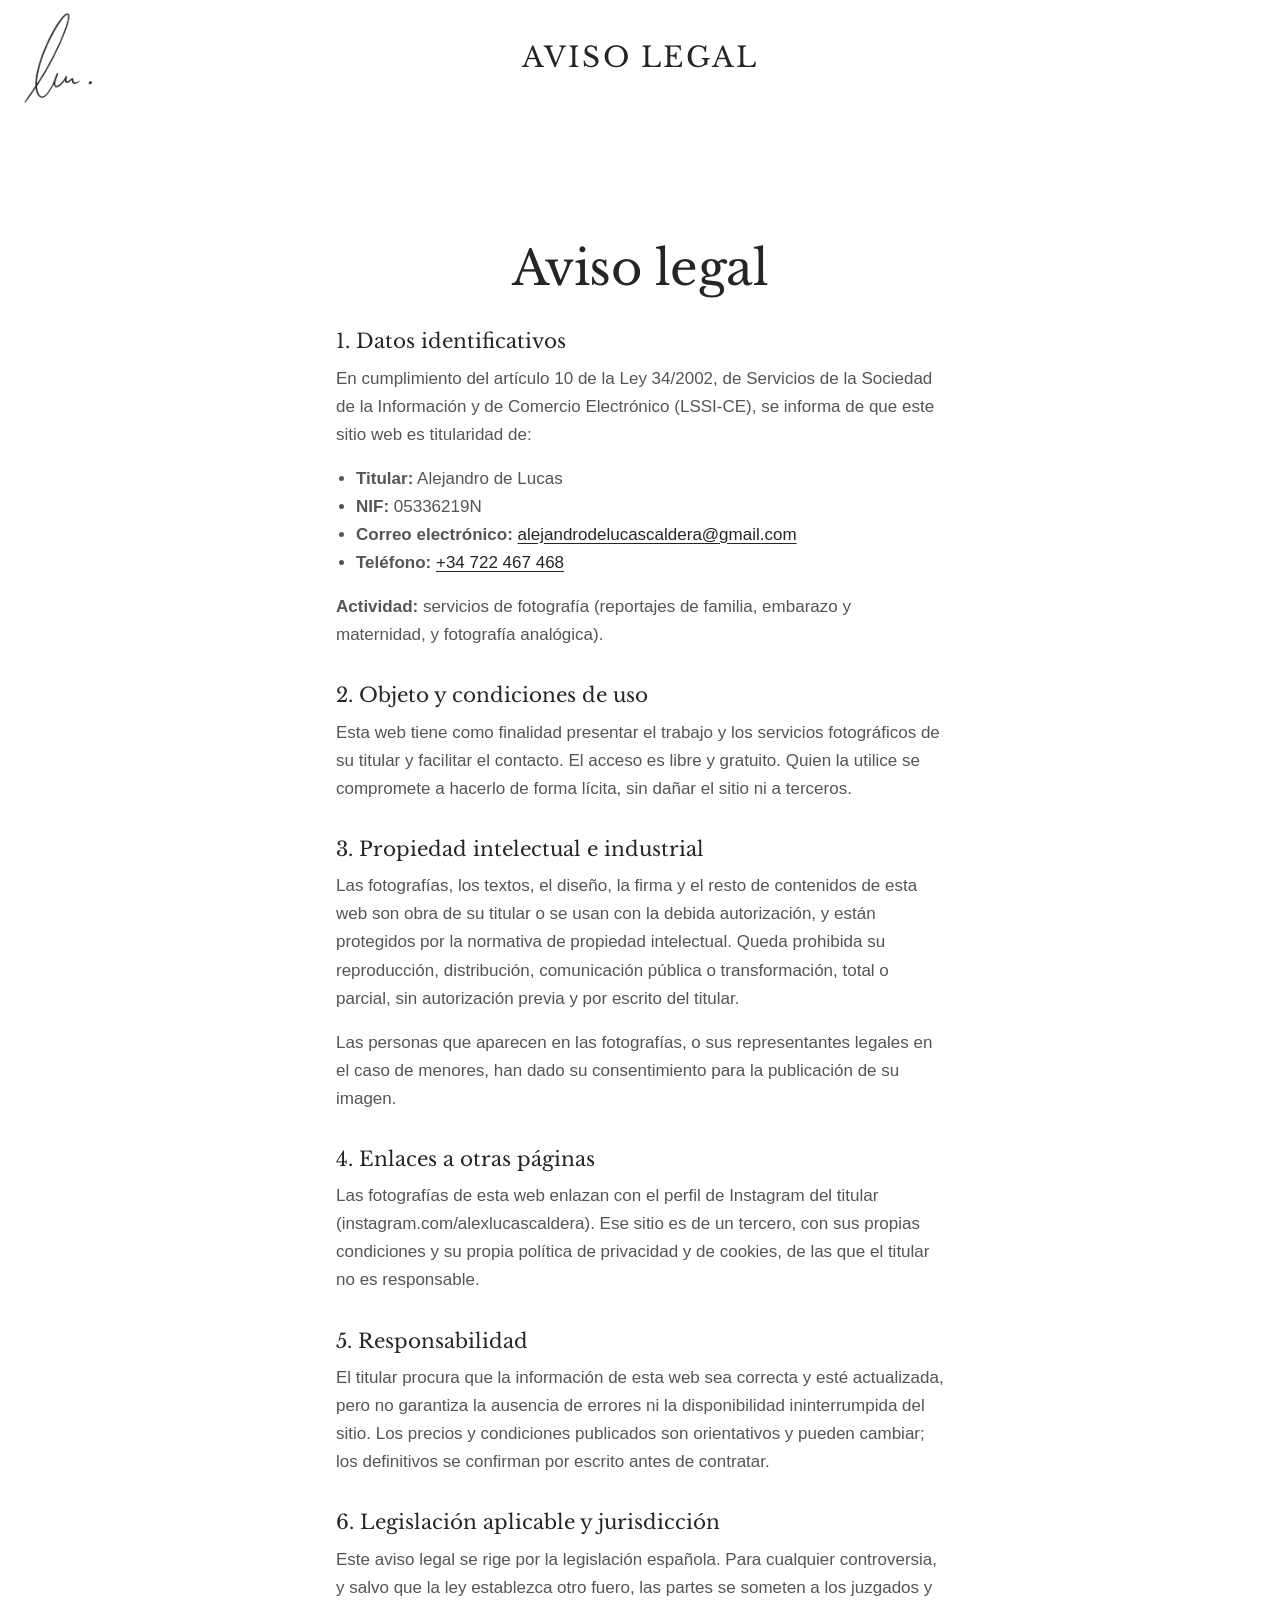
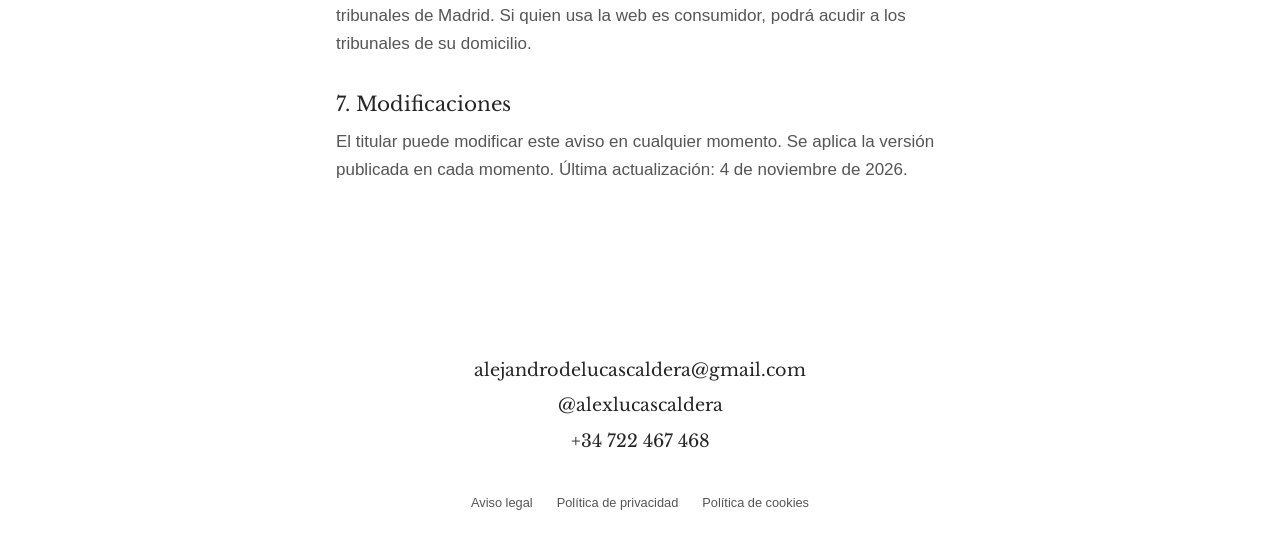
<file: aviso-legal.html>
<!DOCTYPE html>
<html lang="es">
<head>
  <meta charset="UTF-8">
  <meta name="viewport" content="width=device-width, initial-scale=1">

  <title>Aviso legal · Alejandro de Lucas</title>
  <meta name="description" content="Aviso legal de la web de Alejandro de Lucas, fotógrafo.">

  <!-- Tipo de letra de los títulos: está en la carpeta fuentes/ (no se pide a Google). El texto usa Helvetica -->
  <link rel="preload" href="fuentes/libre-baskerville-normal.woff2" as="font" type="font/woff2" crossorigin>

  <!-- Icono de la pestaña: la firma -->
  <link rel="icon" href="favicon.ico" sizes="any">
  <link rel="icon" type="image/png" sizes="192x192" href="icono-192.png">
  <link rel="apple-touch-icon" href="apple-touch-icon.png">

  <link rel="stylesheet" href="estilos.css">
</head>
<body class="marco">

  <!-- Cabecera: firma a la izquierda (siempre lleva al inicio) y apartado en el centro -->
  <header class="marco-cabecera cabecera-interna">
    <a class="firma" href="index.html" aria-label="Alejandro de Lucas, ir al inicio">
      <img src="fotos/Portada/firma-oscura.png" alt="">
    </a>
    <p class="cabecera-seccion">Aviso legal</p>
  </header>

  <main>

    <section class="seccion texto-legal">
      <h1>Aviso legal</h1>

      <h2>1. Datos identificativos</h2>
      <p>En cumplimiento del artículo 10 de la Ley 34/2002, de Servicios de la Sociedad de la Información y de Comercio Electrónico (LSSI-CE), se informa de que este sitio web es titularidad de:</p>
      <ul>
        <li><strong>Titular:</strong> Alejandro de Lucas</li>
        <li><strong>NIF:</strong> 05336219N</li>
        <li><strong>Correo electrónico:</strong> <a href="mailto:alejandrodelucascaldera@gmail.com">alejandrodelucascaldera@gmail.com</a></li>
        <li><strong>Teléfono:</strong> <a href="tel:+34722467468">+34 722 467 468</a></li>
      </ul>
      <p><strong>Actividad:</strong> servicios de fotografía (reportajes de familia, embarazo y maternidad, y fotografía analógica).</p>

      <h2>2. Objeto y condiciones de uso</h2>
      <p>Esta web tiene como finalidad presentar el trabajo y los servicios fotográficos de su titular y facilitar el contacto. El acceso es libre y gratuito. Quien la utilice se compromete a hacerlo de forma lícita, sin dañar el sitio ni a terceros.</p>

      <h2>3. Propiedad intelectual e industrial</h2>
      <p>Las fotografías, los textos, el diseño, la firma y el resto de contenidos de esta web son obra de su titular o se usan con la debida autorización, y están protegidos por la normativa de propiedad intelectual. Queda prohibida su reproducción, distribución, comunicación pública o transformación, total o parcial, sin autorización previa y por escrito del titular.</p>
      <p>Las personas que aparecen en las fotografías, o sus representantes legales en el caso de menores, han dado su consentimiento para la publicación de su imagen.</p>

      <h2>4. Enlaces a otras páginas</h2>
      <p>Las fotografías de esta web enlazan con el perfil de Instagram del titular (instagram.com/alexlucascaldera). Ese sitio es de un tercero, con sus propias condiciones y su propia política de privacidad y de cookies, de las que el titular no es responsable.</p>

      <h2>5. Responsabilidad</h2>
      <p>El titular procura que la información de esta web sea correcta y esté actualizada, pero no garantiza la ausencia de errores ni la disponibilidad ininterrumpida del sitio. Los precios y condiciones publicados son orientativos y pueden cambiar; los definitivos se confirman por escrito antes de contratar.</p>

      <h2>6. Legislación aplicable y jurisdicción</h2>
      <p>Este aviso legal se rige por la legislación española. Para cualquier controversia, y salvo que la ley establezca otro fuero, las partes se someten a los juzgados y tribunales de Madrid. Si quien usa la web es consumidor, podrá acudir a los tribunales de su domicilio.</p>

      <h2>7. Modificaciones</h2>
      <p>El titular puede modificar este aviso en cualquier momento. Se aplica la versión publicada en cada momento. Última actualización: 4 de noviembre de 2026.</p>
    </section>

  </main>

  <!-- CONTACTO -->
  <footer class="marco-contacto">
    <a href="mailto:alejandrodelucascaldera@gmail.com">alejandrodelucascaldera@gmail.com</a>
    <a href="https://www.instagram.com/alexlucascaldera" target="_blank" rel="noopener noreferrer">@alexlucascaldera</a>
    <a href="tel:+34722467468">+34 722 467 468</a>
  </footer>

    <nav class="enlaces-legales" aria-label="Información legal">
      <a href="aviso-legal.html">Aviso legal</a>
      <a href="privacidad.html">Política de privacidad</a>
      <a href="cookies.html">Política de cookies</a>
    </nav>

  <!-- Cloudflare Web Analytics -->
  <script type='module' src='https://static.cloudflareinsights.com/beacon.min.js' data-cf-beacon='{"token": "d1ac068f640341fbb463d0f2d5d0233c"}'></script>
  <!-- End Cloudflare Web Analytics -->
</body>
</html>
</file>
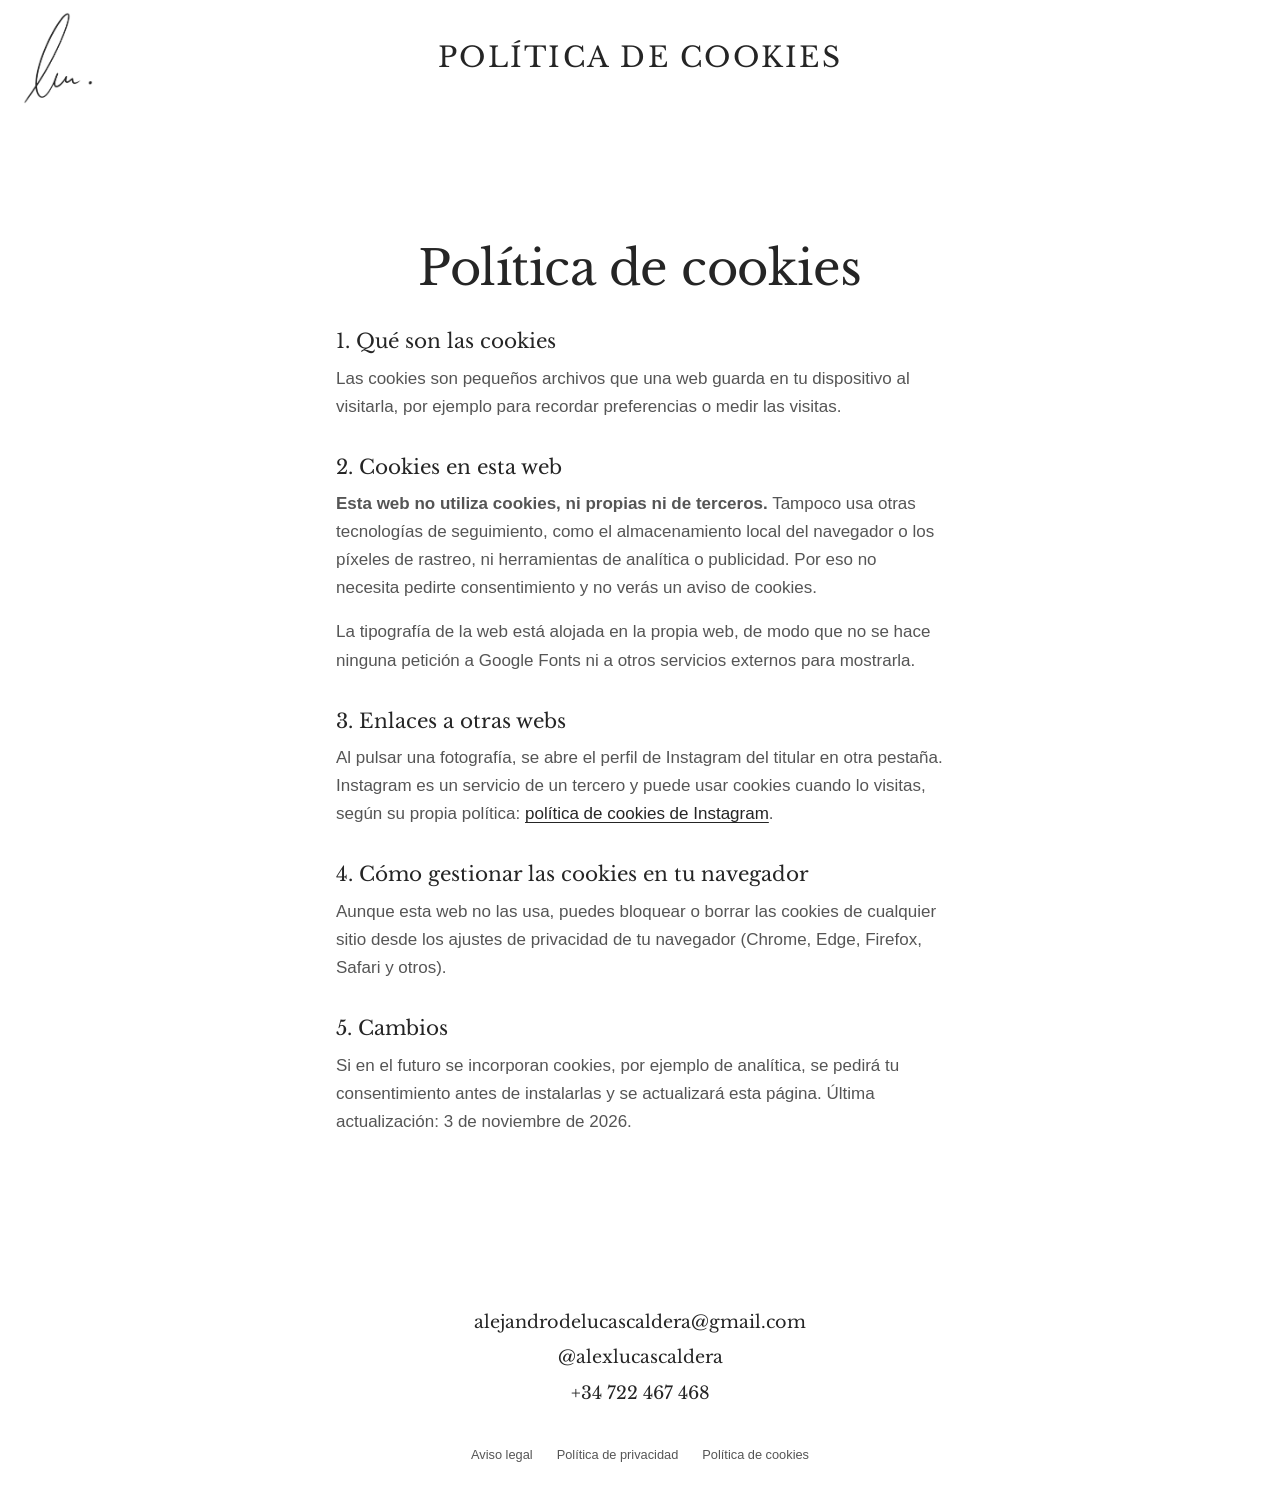
<file: cookies.html>
<!DOCTYPE html>
<html lang="es">
<head>
  <meta charset="UTF-8">
  <meta name="viewport" content="width=device-width, initial-scale=1">

  <title>Política de cookies · Alejandro de Lucas</title>
  <meta name="description" content="Política de cookies de la web de Alejandro de Lucas, fotógrafo.">

  <!-- Tipo de letra de los títulos: está en la carpeta fuentes/ (no se pide a Google). El texto usa Helvetica -->
  <link rel="preload" href="fuentes/libre-baskerville-normal.woff2" as="font" type="font/woff2" crossorigin>

  <!-- Icono de la pestaña: la firma -->
  <link rel="icon" href="favicon.ico" sizes="any">
  <link rel="icon" type="image/png" sizes="192x192" href="icono-192.png">
  <link rel="apple-touch-icon" href="apple-touch-icon.png">

  <link rel="stylesheet" href="estilos.css">
</head>
<body class="marco">

  <!-- Cabecera: firma a la izquierda (siempre lleva al inicio) y apartado en el centro -->
  <header class="marco-cabecera cabecera-interna">
    <a class="firma" href="index.html" aria-label="Alejandro de Lucas, ir al inicio">
      <img src="fotos/Portada/firma-oscura.png" alt="">
    </a>
    <p class="cabecera-seccion">Política de cookies</p>
  </header>

  <main>

    <section class="seccion texto-legal">
      <h1>Política de cookies</h1>

      <h2>1. Qué son las cookies</h2>
      <p>Las cookies son pequeños archivos que una web guarda en tu dispositivo al visitarla, por ejemplo para recordar preferencias o medir las visitas.</p>

      <h2>2. Cookies en esta web</h2>
      <p><strong>Esta web no utiliza cookies, ni propias ni de terceros.</strong> Tampoco usa otras tecnologías de seguimiento, como el almacenamiento local del navegador o los píxeles de rastreo, ni herramientas de analítica o publicidad. Por eso no necesita pedirte consentimiento y no verás un aviso de cookies.</p>
      <p>La tipografía de la web está alojada en la propia web, de modo que no se hace ninguna petición a Google Fonts ni a otros servicios externos para mostrarla.</p>

      <h2>3. Enlaces a otras webs</h2>
      <p>Al pulsar una fotografía, se abre el perfil de Instagram del titular en otra pestaña. Instagram es un servicio de un tercero y puede usar cookies cuando lo visitas, según su propia política: <a href="https://privacycenter.instagram.com/policies/cookies/" target="_blank" rel="noopener noreferrer">política de cookies de Instagram</a>.</p>

      <h2>4. Cómo gestionar las cookies en tu navegador</h2>
      <p>Aunque esta web no las usa, puedes bloquear o borrar las cookies de cualquier sitio desde los ajustes de privacidad de tu navegador (Chrome, Edge, Firefox, Safari y otros).</p>

      <h2>5. Cambios</h2>
      <p>Si en el futuro se incorporan cookies, por ejemplo de analítica, se pedirá tu consentimiento antes de instalarlas y se actualizará esta página. Última actualización: 3 de noviembre de 2026.</p>
    </section>

  </main>

  <!-- CONTACTO -->
  <footer class="marco-contacto">
    <a href="mailto:alejandrodelucascaldera@gmail.com">alejandrodelucascaldera@gmail.com</a>
    <a href="https://www.instagram.com/alexlucascaldera" target="_blank" rel="noopener noreferrer">@alexlucascaldera</a>
    <a href="tel:+34722467468">+34 722 467 468</a>
  </footer>

    <nav class="enlaces-legales" aria-label="Información legal">
      <a href="aviso-legal.html">Aviso legal</a>
      <a href="privacidad.html">Política de privacidad</a>
      <a href="cookies.html">Política de cookies</a>
    </nav>

  <!-- Cloudflare Web Analytics -->
  <script type='module' src='https://static.cloudflareinsights.com/beacon.min.js' data-cf-beacon='{"token": "d1ac068f640341fbb463d0f2d5d0233c"}'></script>
  <!-- End Cloudflare Web Analytics -->
</body>
</html>
</file>
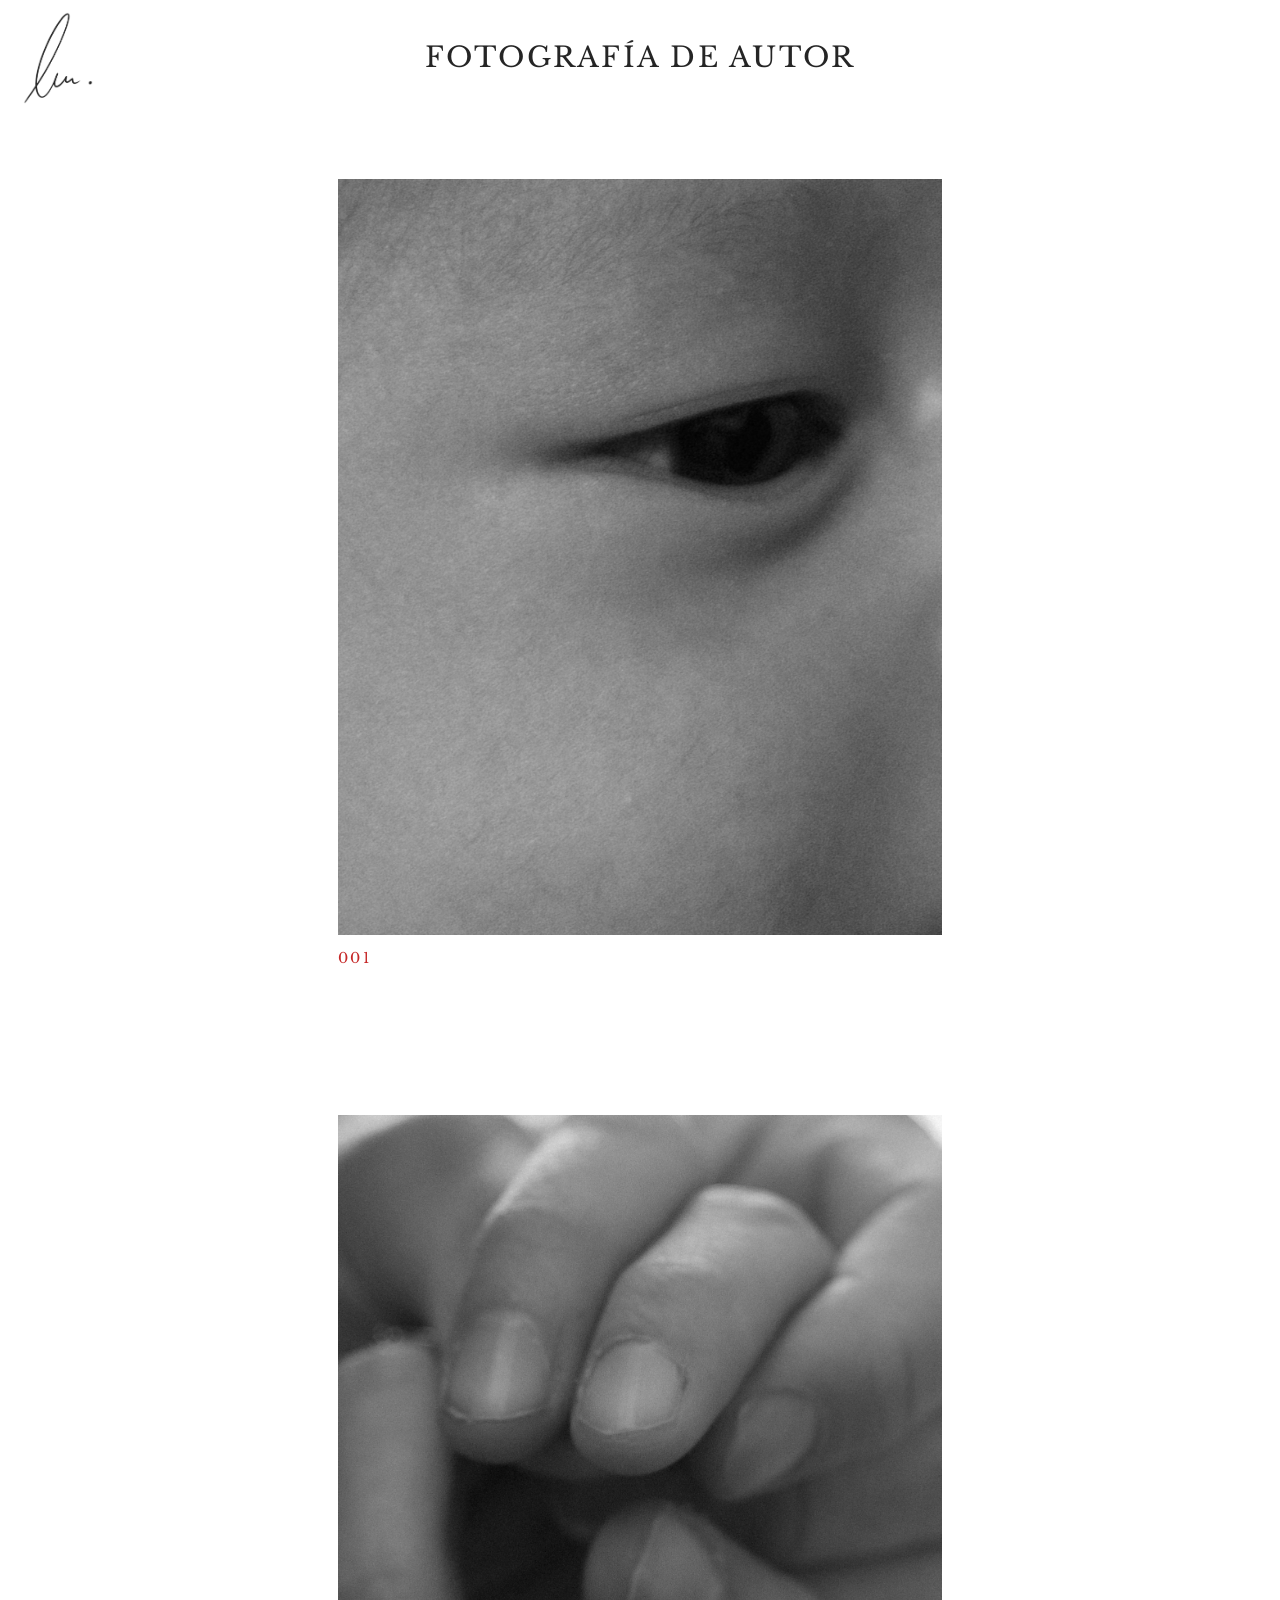
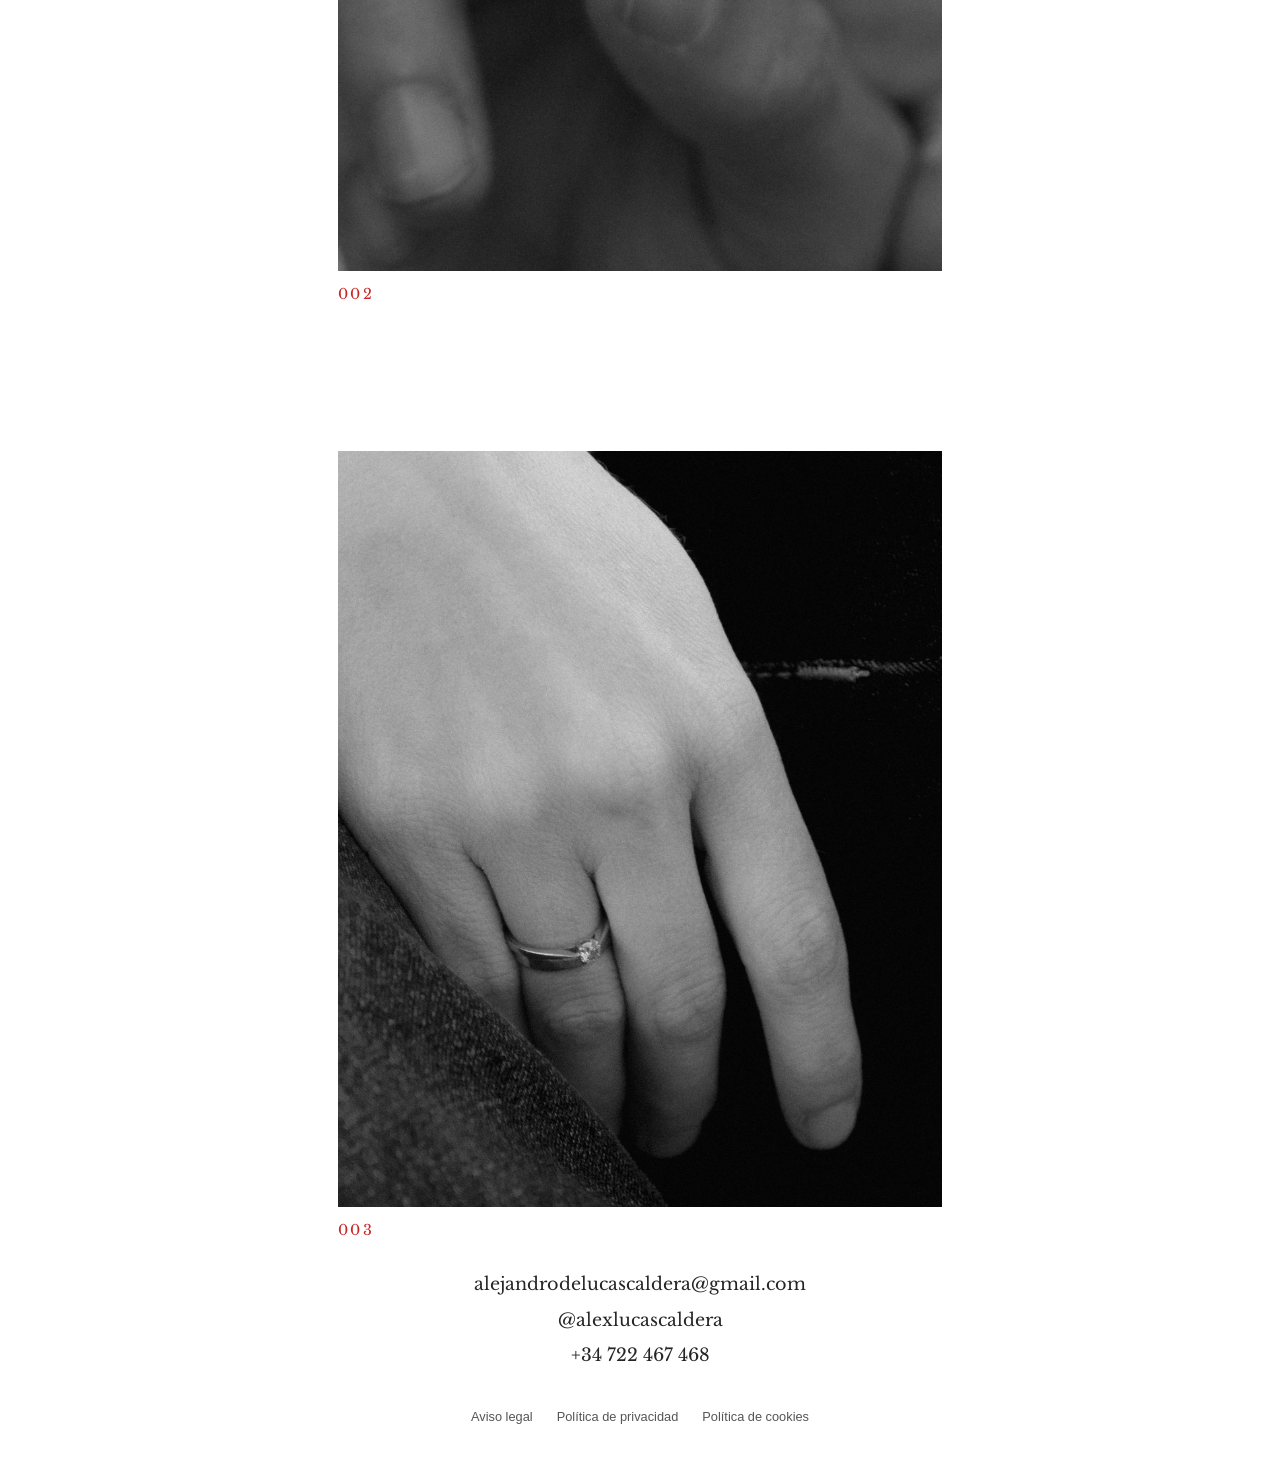
<file: fotografia-de-autor.html>
<!DOCTYPE html>
<html lang="es">
<head>
  <meta charset="UTF-8">
  <meta name="viewport" content="width=device-width, initial-scale=1">

  <title>Fotografía de autor · Alejandro de Lucas</title>
  <meta name="description" content="Fotografía de autor de Alejandro de Lucas.">

  <!-- Tipo de letra de los títulos: está en la carpeta fuentes/ (no se pide a Google). El texto usa Helvetica -->
  <link rel="preload" href="fuentes/libre-baskerville-normal.woff2" as="font" type="font/woff2" crossorigin>

  <!-- Icono de la pestaña: la firma -->
  <link rel="icon" href="favicon.ico" sizes="any">
  <link rel="icon" type="image/png" sizes="192x192" href="icono-192.png">
  <link rel="apple-touch-icon" href="apple-touch-icon.png">

  <link rel="stylesheet" href="estilos.css">
</head>
<body class="marco">

  <!-- Cabecera: firma a la izquierda (siempre lleva al inicio) y apartado en el centro -->
  <header class="marco-cabecera cabecera-interna">
    <a class="firma" href="index.html" aria-label="Alejandro de Lucas, ir al inicio">
      <img src="fotos/Portada/firma-oscura.png" alt="">
    </a>
    <p class="cabecera-seccion">Fotografía de autor</p>
  </header>

  <main>

    <h1 class="solo-lectores">Fotografía de autor</h1>

    <!-- ===== GALERÍA. Aquí salen solas, en grande y una a una, TODAS las fotos que lleven "autor" en el nombre del archivo
         (por ejemplo "Autor (1).jpg"): ponla en fotos/web/Familia/, añade su línea a fotos-aleatorias.js y ejecuta crear-copias-ligeras.bat.
         Mientras no haya ninguna, se ve el aviso "Próximamente" ===== -->
    <section class="apartado" id="autor">
      <div class="galeria-grande" data-galeria="autor">
        <p class="galeria-vacia">Próximamente.</p>
      </div>
    </section>

  </main>

  <!-- CONTACTO -->
  <footer class="marco-contacto">
    <a href="mailto:alejandrodelucascaldera@gmail.com">alejandrodelucascaldera@gmail.com</a>
    <a href="https://www.instagram.com/alexlucascaldera" target="_blank" rel="noopener noreferrer">@alexlucascaldera</a>
    <a href="tel:+34722467468">+34 722 467 468</a>
  </footer>

  <script src="fotos-aleatorias.js"></script>

    <nav class="enlaces-legales" aria-label="Información legal">
      <a href="aviso-legal.html">Aviso legal</a>
      <a href="privacidad.html">Política de privacidad</a>
      <a href="cookies.html">Política de cookies</a>
    </nav>

  <!-- Cloudflare Web Analytics -->
  <script type='module' src='https://static.cloudflareinsights.com/beacon.min.js' data-cf-beacon='{"token": "d1ac068f640341fbb463d0f2d5d0233c"}'></script>
  <!-- End Cloudflare Web Analytics -->
</body>
</html>
</file>
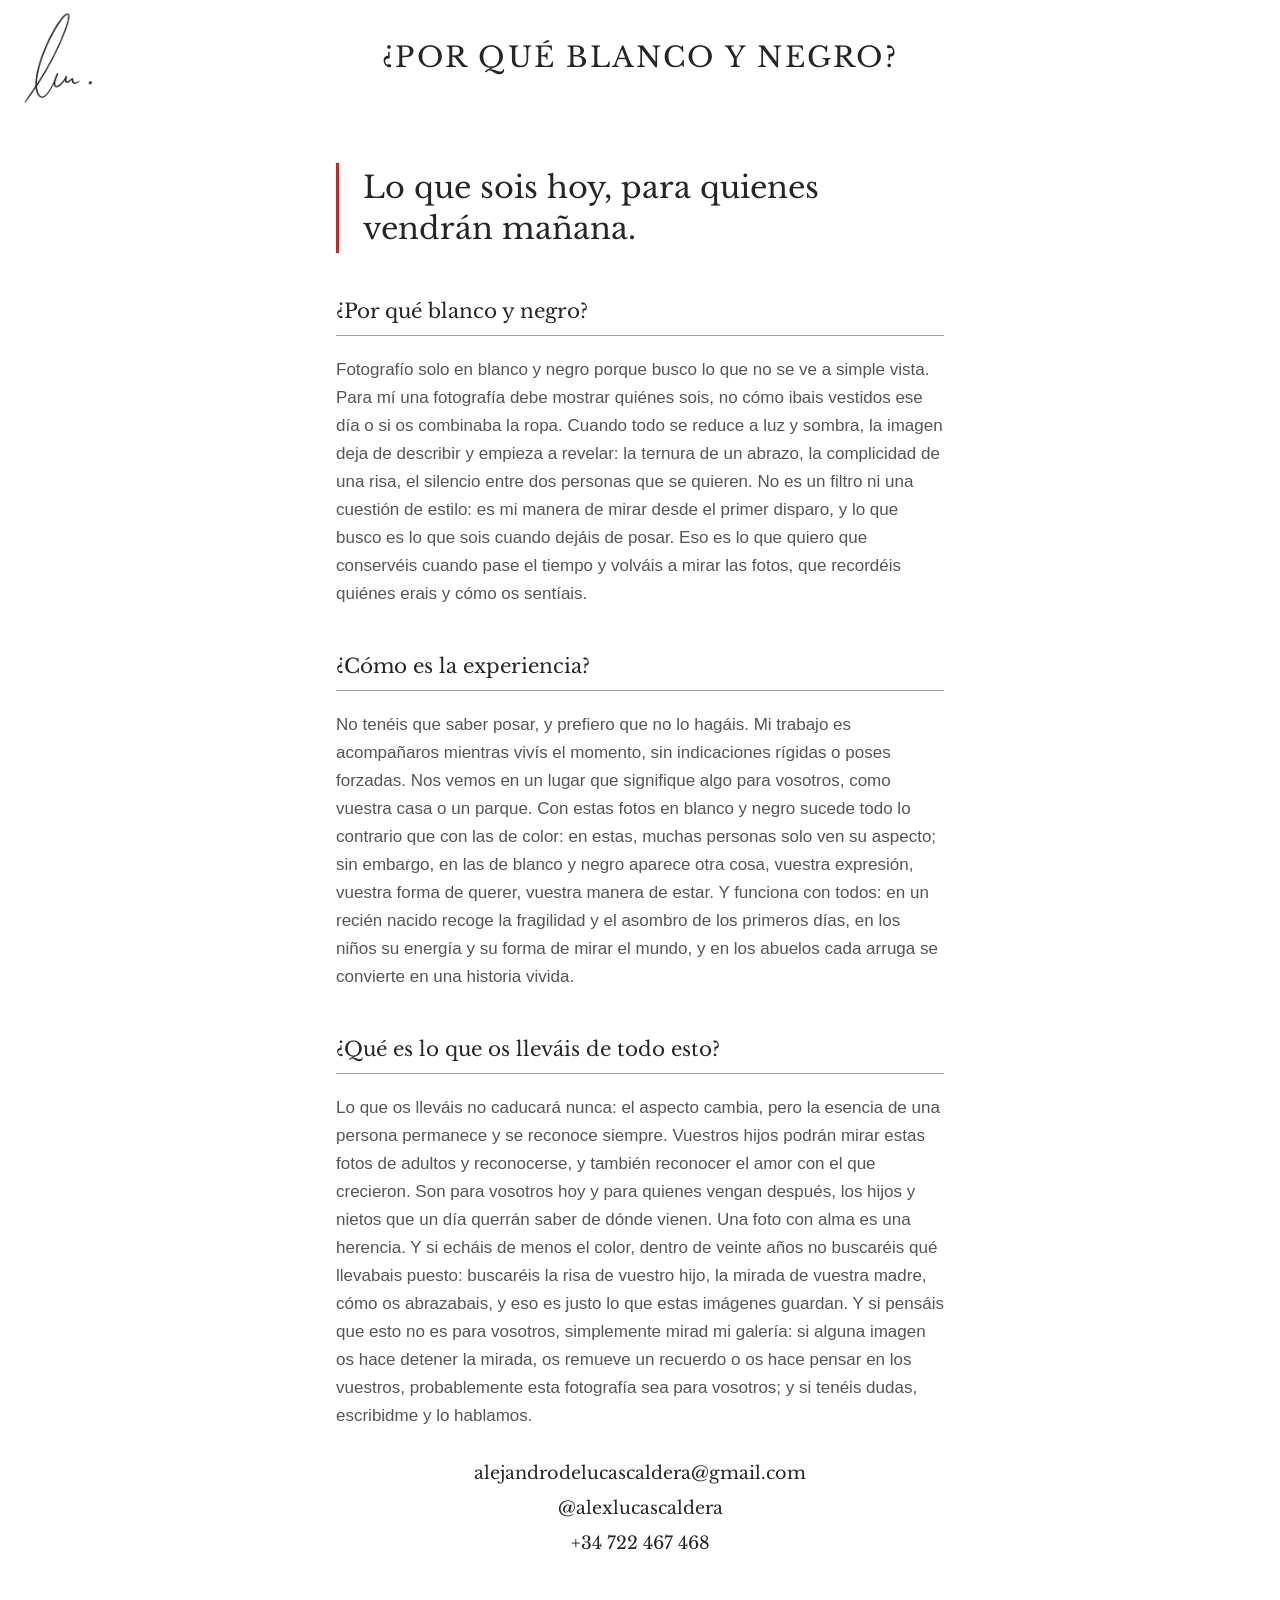
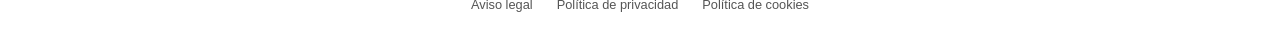
<file: por-que-blanco-y-negro.html>
<!DOCTYPE html>
<html lang="es">
<head>
  <meta charset="UTF-8">
  <meta name="viewport" content="width=device-width, initial-scale=1">

  <title>¿Por qué blanco y negro? · Alejandro de Lucas</title>
  <meta name="description" content="Preguntas frecuentes sobre la fotografía en blanco y negro de Alejandro de Lucas: por qué, cómo es la sesión y qué te llevas.">

  <!-- Tipo de letra de los títulos: está en la carpeta fuentes/ (no se pide a Google). El texto usa Helvetica -->
  <link rel="preload" href="fuentes/libre-baskerville-normal.woff2" as="font" type="font/woff2" crossorigin>

  <!-- Icono de la pestaña: la firma -->
  <link rel="icon" href="favicon.ico" sizes="any">
  <link rel="icon" type="image/png" sizes="192x192" href="icono-192.png">
  <link rel="apple-touch-icon" href="apple-touch-icon.png">

  <link rel="stylesheet" href="estilos.css">
</head>
<body class="marco">

  <!-- Cabecera: firma a la izquierda (siempre lleva al inicio) y apartado en el centro -->
  <header class="marco-cabecera cabecera-interna">
    <a class="firma" href="index.html" aria-label="Alejandro de Lucas, ir al inicio">
      <img src="fotos/Portada/firma-oscura.png" alt="">
    </a>
    <p class="cabecera-seccion">¿Por qué blanco y negro?</p>
  </header>

  <main>

    <section class="seccion texto-legal preguntas">

      <blockquote class="cita">
        <p>Lo que sois hoy, para quienes vendrán mañana.</p>
      </blockquote>

      <h2>¿Por qué blanco y negro?</h2>
      <p>Fotografío solo en blanco y negro porque busco lo que no se ve a simple vista. Para mí una fotografía debe mostrar quiénes sois, no cómo ibais vestidos ese día o si os combinaba la ropa. Cuando todo se reduce a luz y sombra, la imagen deja de describir y empieza a revelar: la ternura de un abrazo, la complicidad de una risa, el silencio entre dos personas que se quieren. No es un filtro ni una cuestión de estilo: es mi manera de mirar desde el primer disparo, y lo que busco es lo que sois cuando dejáis de posar. Eso es lo que quiero que conservéis cuando pase el tiempo y volváis a mirar las fotos, que recordéis quiénes erais y cómo os sentíais. </p>

      <h2>¿Cómo es la experiencia?</h2>
      
      <p>No tenéis que saber posar, y prefiero que no lo hagáis. Mi trabajo es acompañaros mientras vivís el momento, sin indicaciones rígidas o poses forzadas. Nos vemos en un lugar que signifique algo para vosotros, como vuestra casa o un parque. Con estas fotos en blanco y negro sucede todo lo contrario que con las de color: en estas, muchas personas solo ven su aspecto; sin embargo, en las de blanco y negro aparece otra cosa, vuestra expresión, vuestra forma de querer, vuestra manera de estar. Y funciona con todos: en un recién nacido recoge la fragilidad y el asombro de los primeros días, en los niños su energía y su forma de mirar el mundo, y en los abuelos cada arruga se convierte en una historia vivida.</p>

      <h2>¿Qué es lo que os lleváis de todo esto?</h2>
    
      <p>Lo que os lleváis no caducará nunca: el aspecto cambia, pero la esencia de una persona permanece y se reconoce siempre. Vuestros hijos podrán mirar estas fotos de adultos y reconocerse, y también reconocer el amor con el que crecieron. Son para vosotros hoy y para quienes vengan después, los hijos y nietos que un día querrán saber de dónde vienen. Una foto con alma es una herencia. Y si echáis de menos el color, dentro de veinte años no buscaréis qué llevabais puesto: buscaréis la risa de vuestro hijo, la mirada de vuestra madre, cómo os abrazabais, y eso es justo lo que estas imágenes guardan. Y si pensáis que esto no es para vosotros, simplemente mirad mi galería: si alguna imagen os hace detener la mirada, os remueve un recuerdo o os hace pensar en los vuestros, probablemente esta fotografía sea para vosotros; y si tenéis dudas, escribidme y lo hablamos.</p>
    </section>

  </main>

  <!-- CONTACTO -->
  <footer class="marco-contacto">
    <a href="mailto:alejandrodelucascaldera@gmail.com">alejandrodelucascaldera@gmail.com</a>
    <a href="https://www.instagram.com/alexlucascaldera" target="_blank" rel="noopener noreferrer">@alexlucascaldera</a>
    <a href="tel:+34722467468">+34 722 467 468</a>
  </footer>

    <nav class="enlaces-legales" aria-label="Información legal">
      <a href="aviso-legal.html">Aviso legal</a>
      <a href="privacidad.html">Política de privacidad</a>
      <a href="cookies.html">Política de cookies</a>
    </nav>

  <!-- Cloudflare Web Analytics -->
  <script type='module' src='https://static.cloudflareinsights.com/beacon.min.js' data-cf-beacon='{"token": "d1ac068f640341fbb463d0f2d5d0233c"}'></script>
  <!-- End Cloudflare Web Analytics -->
</body>
</html>
</file>
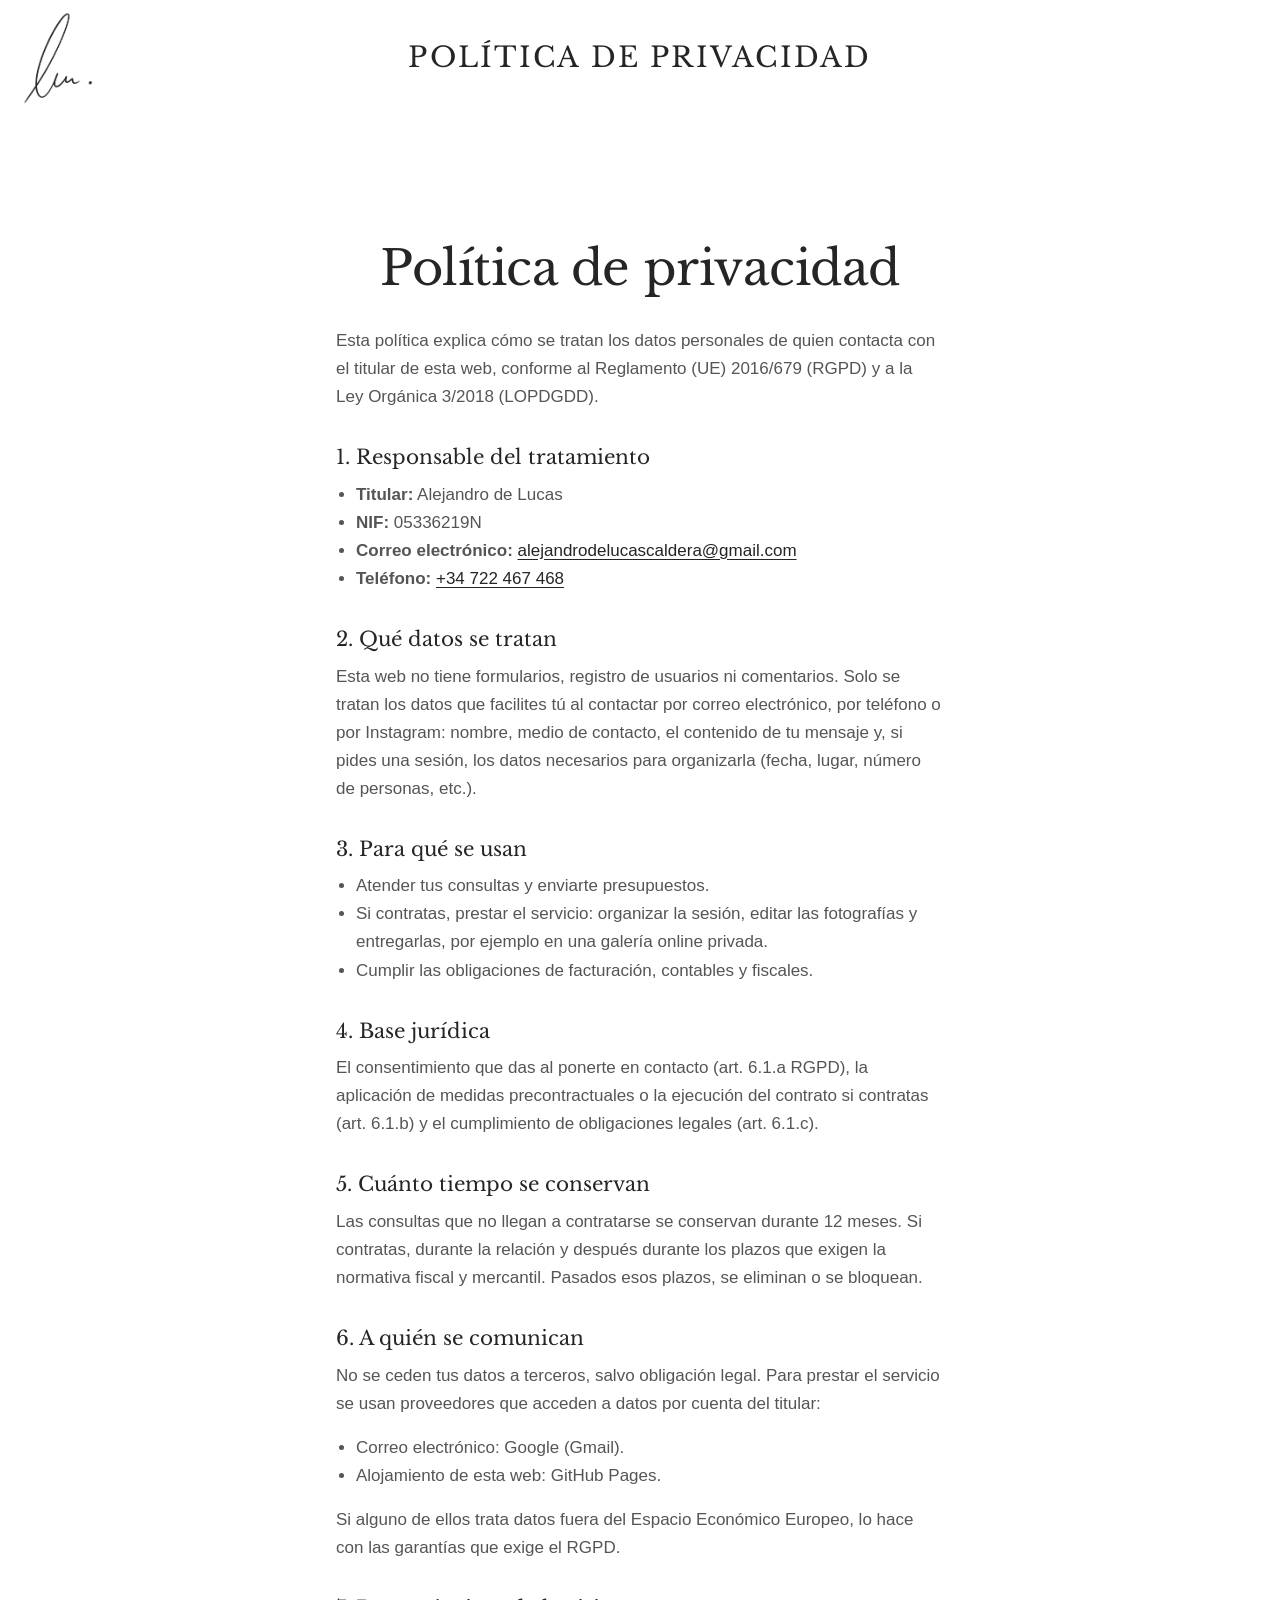
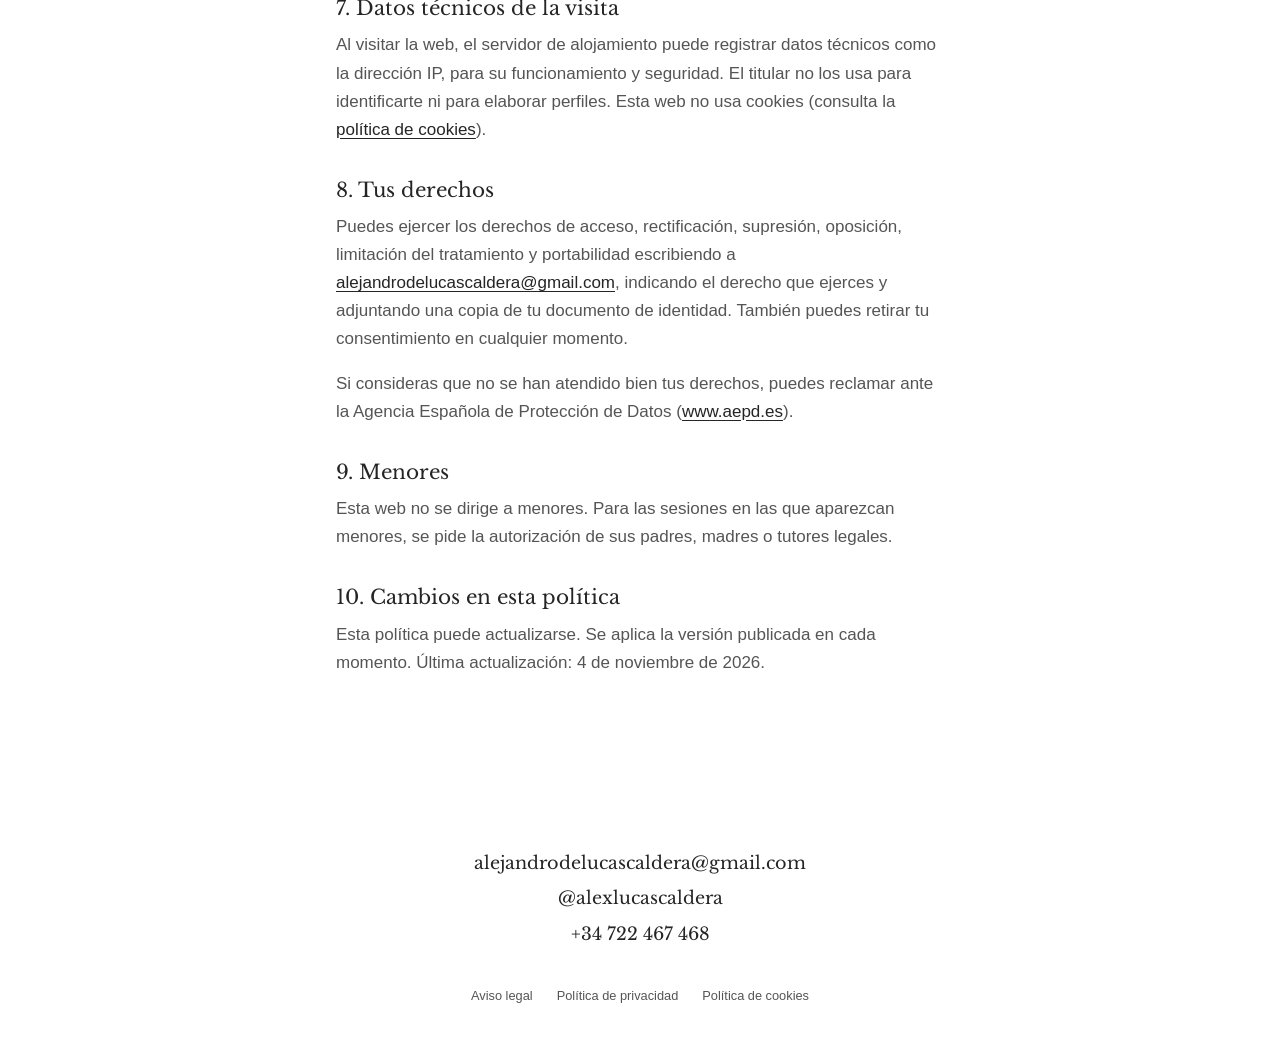
<file: privacidad.html>
<!DOCTYPE html>
<html lang="es">
<head>
  <meta charset="UTF-8">
  <meta name="viewport" content="width=device-width, initial-scale=1">

  <title>Política de privacidad · Alejandro de Lucas</title>
  <meta name="description" content="Política de privacidad de la web de Alejandro de Lucas, fotógrafo.">

  <!-- Tipo de letra de los títulos: está en la carpeta fuentes/ (no se pide a Google). El texto usa Helvetica -->
  <link rel="preload" href="fuentes/libre-baskerville-normal.woff2" as="font" type="font/woff2" crossorigin>

  <!-- Icono de la pestaña: la firma -->
  <link rel="icon" href="favicon.ico" sizes="any">
  <link rel="icon" type="image/png" sizes="192x192" href="icono-192.png">
  <link rel="apple-touch-icon" href="apple-touch-icon.png">

  <link rel="stylesheet" href="estilos.css">
</head>
<body class="marco">

  <!-- Cabecera: firma a la izquierda (siempre lleva al inicio) y apartado en el centro -->
  <header class="marco-cabecera cabecera-interna">
    <a class="firma" href="index.html" aria-label="Alejandro de Lucas, ir al inicio">
      <img src="fotos/Portada/firma-oscura.png" alt="">
    </a>
    <p class="cabecera-seccion">Política de privacidad</p>
  </header>

  <main>

    <section class="seccion texto-legal">
      <h1>Política de privacidad</h1>
      <p>Esta política explica cómo se tratan los datos personales de quien contacta con el titular de esta web, conforme al Reglamento (UE) 2016/679 (RGPD) y a la Ley Orgánica 3/2018 (LOPDGDD).</p>

      <h2>1. Responsable del tratamiento</h2>
      <ul>
        <li><strong>Titular:</strong> Alejandro de Lucas</li>
        <li><strong>NIF:</strong> 05336219N</li>
        <li><strong>Correo electrónico:</strong> <a href="mailto:alejandrodelucascaldera@gmail.com">alejandrodelucascaldera@gmail.com</a></li>
        <li><strong>Teléfono:</strong> <a href="tel:+34722467468">+34 722 467 468</a></li>
      </ul>

      <h2>2. Qué datos se tratan</h2>
      <p>Esta web no tiene formularios, registro de usuarios ni comentarios. Solo se tratan los datos que facilites tú al contactar por correo electrónico, por teléfono o por Instagram: nombre, medio de contacto, el contenido de tu mensaje y, si pides una sesión, los datos necesarios para organizarla (fecha, lugar, número de personas, etc.).</p>

      <h2>3. Para qué se usan</h2>
      <ul>
        <li>Atender tus consultas y enviarte presupuestos.</li>
        <li>Si contratas, prestar el servicio: organizar la sesión, editar las fotografías y entregarlas, por ejemplo en una galería online privada.</li>
        <li>Cumplir las obligaciones de facturación, contables y fiscales.</li>
      </ul>

      <h2>4. Base jurídica</h2>
      <p>El consentimiento que das al ponerte en contacto (art. 6.1.a RGPD), la aplicación de medidas precontractuales o la ejecución del contrato si contratas (art. 6.1.b) y el cumplimiento de obligaciones legales (art. 6.1.c).</p>

      <h2>5. Cuánto tiempo se conservan</h2>
      <p>Las consultas que no llegan a contratarse se conservan durante 12 meses. Si contratas, durante la relación y después durante los plazos que exigen la normativa fiscal y mercantil. Pasados esos plazos, se eliminan o se bloquean.</p>

      <h2>6. A quién se comunican</h2>
      <p>No se ceden tus datos a terceros, salvo obligación legal. Para prestar el servicio se usan proveedores que acceden a datos por cuenta del titular:</p>
      <ul>
        <li>Correo electrónico: Google (Gmail).</li>
        <li>Alojamiento de esta web: GitHub Pages.</li>
      </ul>
      <p>Si alguno de ellos trata datos fuera del Espacio Económico Europeo, lo hace con las garantías que exige el RGPD.</p>

      <h2>7. Datos técnicos de la visita</h2>
      <p>Al visitar la web, el servidor de alojamiento puede registrar datos técnicos como la dirección IP, para su funcionamiento y seguridad. El titular no los usa para identificarte ni para elaborar perfiles. Esta web no usa cookies (consulta la <a href="cookies.html">política de cookies</a>).</p>

      <h2>8. Tus derechos</h2>
      <p>Puedes ejercer los derechos de acceso, rectificación, supresión, oposición, limitación del tratamiento y portabilidad escribiendo a <a href="mailto:alejandrodelucascaldera@gmail.com">alejandrodelucascaldera@gmail.com</a>, indicando el derecho que ejerces y adjuntando una copia de tu documento de identidad. También puedes retirar tu consentimiento en cualquier momento.</p>
      <p>Si consideras que no se han atendido bien tus derechos, puedes reclamar ante la Agencia Española de Protección de Datos (<a href="https://www.aepd.es" target="_blank" rel="noopener noreferrer">www.aepd.es</a>).</p>

      <h2>9. Menores</h2>
      <p>Esta web no se dirige a menores. Para las sesiones en las que aparezcan menores, se pide la autorización de sus padres, madres o tutores legales.</p>

      <h2>10. Cambios en esta política</h2>
      <p>Esta política puede actualizarse. Se aplica la versión publicada en cada momento. Última actualización: 4 de noviembre de 2026.</p>
    </section>

  </main>

  <!-- CONTACTO -->
  <footer class="marco-contacto">
    <a href="mailto:alejandrodelucascaldera@gmail.com">alejandrodelucascaldera@gmail.com</a>
    <a href="https://www.instagram.com/alexlucascaldera" target="_blank" rel="noopener noreferrer">@alexlucascaldera</a>
    <a href="tel:+34722467468">+34 722 467 468</a>
  </footer>

    <nav class="enlaces-legales" aria-label="Información legal">
      <a href="aviso-legal.html">Aviso legal</a>
      <a href="privacidad.html">Política de privacidad</a>
      <a href="cookies.html">Política de cookies</a>
    </nav>

  <!-- Cloudflare Web Analytics -->
  <script type='module' src='https://static.cloudflareinsights.com/beacon.min.js' data-cf-beacon='{"token": "d1ac068f640341fbb463d0f2d5d0233c"}'></script>
  <!-- End Cloudflare Web Analytics -->
</body>
</html>
</file>
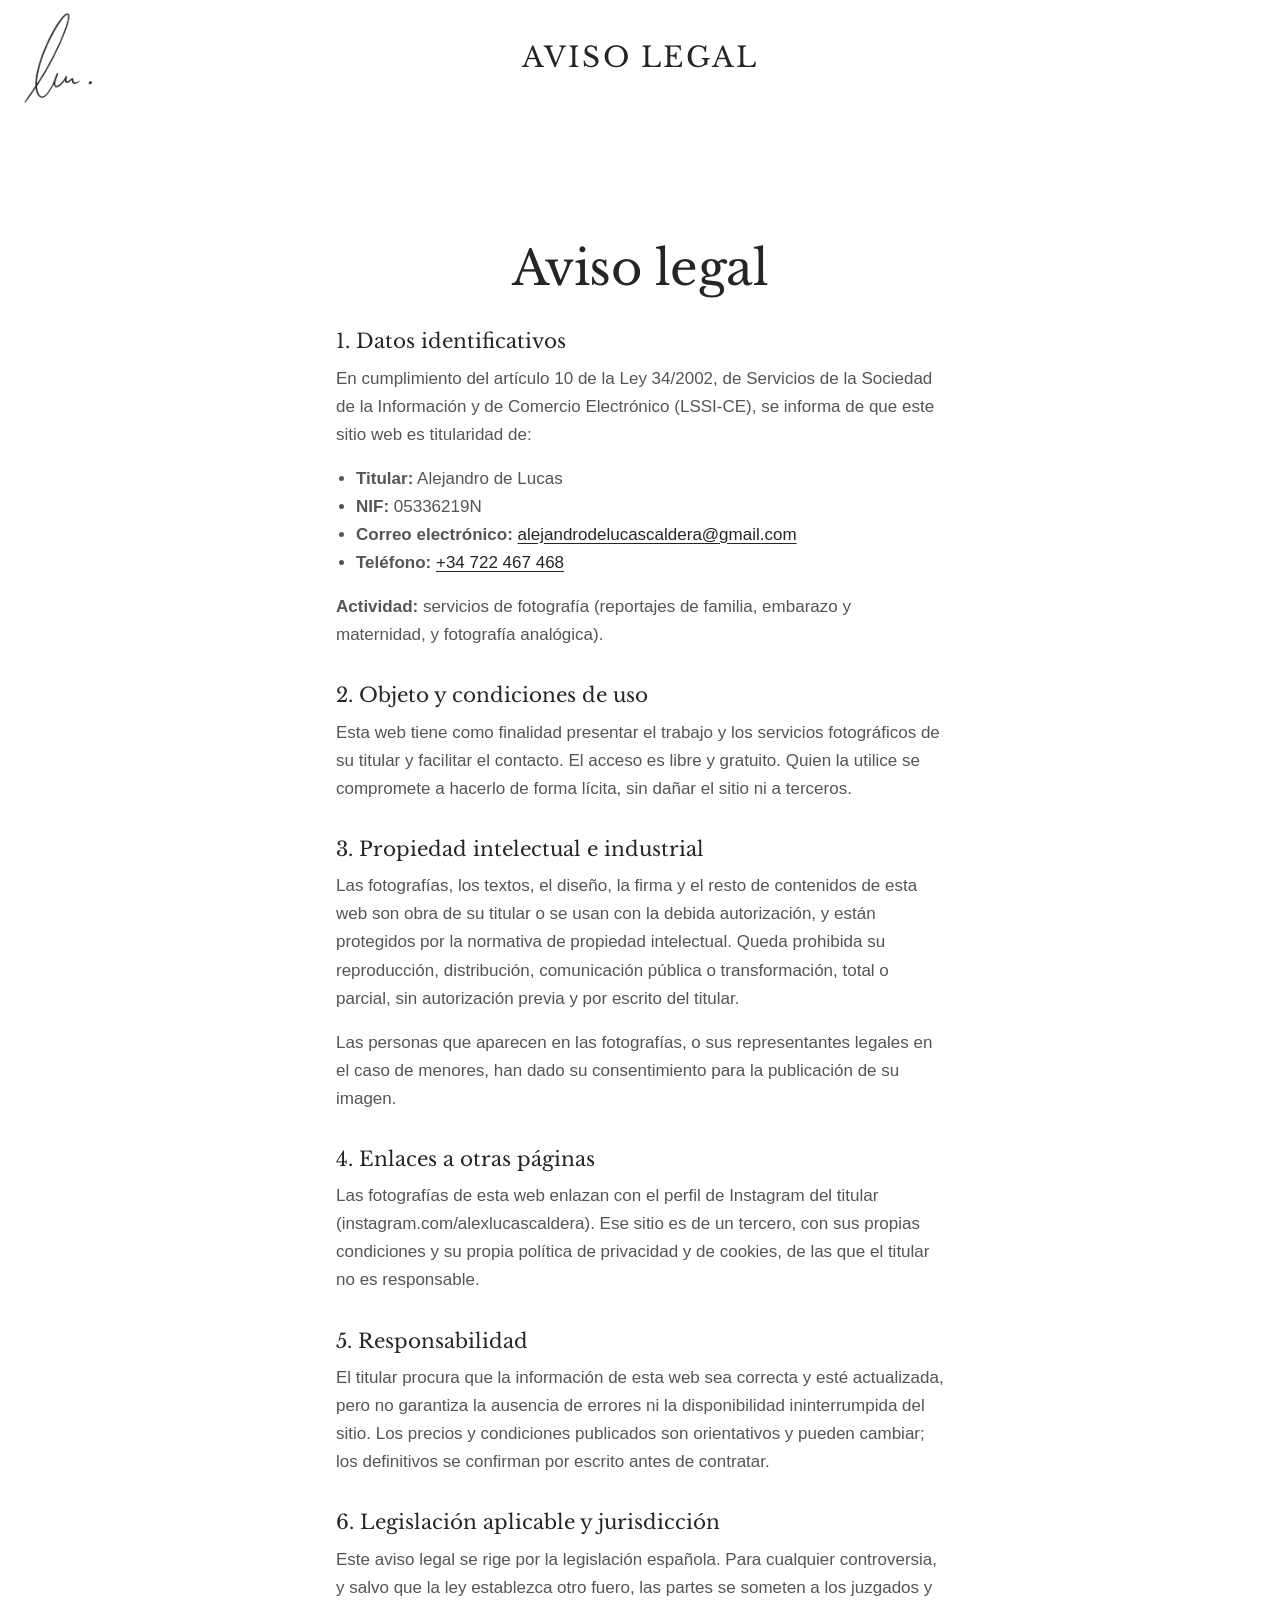
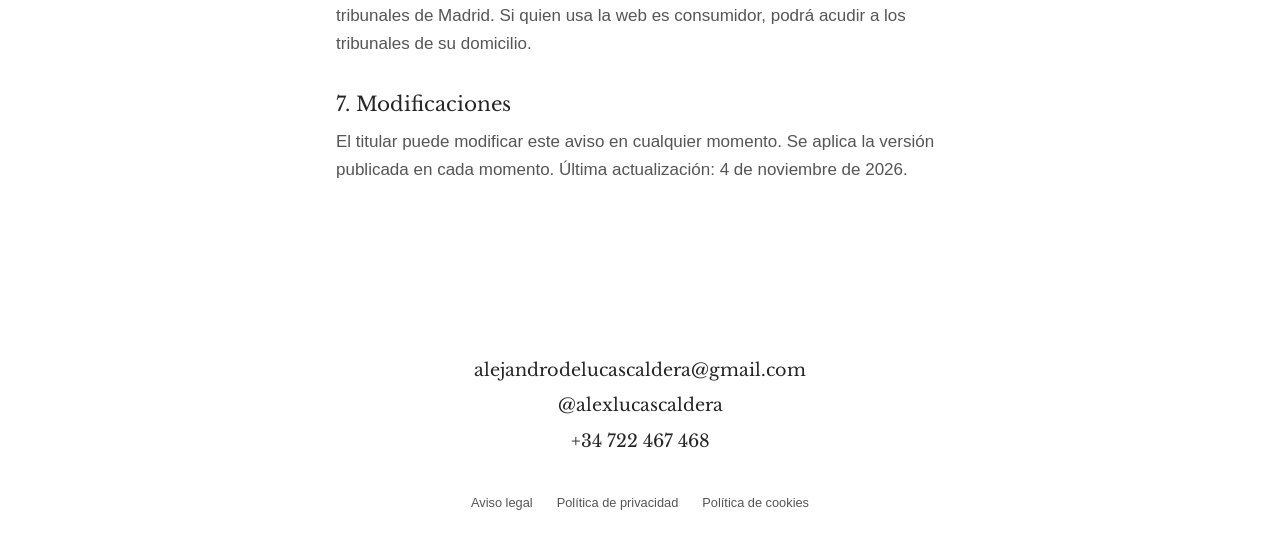
<file: pages/aviso-legal.html>
<!DOCTYPE html>
<html lang="es">
<head>
  <meta charset="UTF-8">
  <meta name="viewport" content="width=device-width, initial-scale=1">

  <title>Aviso legal · Alejandro de Lucas</title>
  <meta name="description" content="Aviso legal de la web de Alejandro de Lucas, fotógrafo.">

  <!-- Tipo de letra de los títulos: está en la carpeta fuentes/ (no se pide a Google). El texto usa Helvetica -->
  <link rel="preload" href="../fuentes/libre-baskerville-normal.woff2" as="font" type="font/woff2" crossorigin>

  <!-- Icono de la pestaña: la firma -->
  <link rel="icon" href="../iconos/favicon.ico" sizes="any">
  <link rel="icon" type="image/png" sizes="192x192" href="../iconos/icono-192.png">
  <link rel="apple-touch-icon" href="../iconos/apple-touch-icon.png">

  <link rel="stylesheet" href="../estilos.css">
</head>
<body class="marco">

  <!-- Cabecera: firma a la izquierda (siempre lleva al inicio) y apartado en el centro -->
  <header class="marco-cabecera cabecera-interna">
    <a class="firma" href="../index.html" aria-label="Alejandro de Lucas, ir al inicio">
      <img src="../fotos/Portada/firma-oscura.png" alt="">
    </a>
    <p class="cabecera-seccion">Aviso legal</p>
  </header>

  <main>

    <section class="seccion texto-legal">
      <h1>Aviso legal</h1>

      <h2>1. Datos identificativos</h2>
      <p>En cumplimiento del artículo 10 de la Ley 34/2002, de Servicios de la Sociedad de la Información y de Comercio Electrónico (LSSI-CE), se informa de que este sitio web es titularidad de:</p>
      <ul>
        <li><strong>Titular:</strong> Alejandro de Lucas</li>
        <li><strong>NIF:</strong> 05336219N</li>
        <li><strong>Correo electrónico:</strong> <a href="mailto:alejandrodelucascaldera@gmail.com">alejandrodelucascaldera@gmail.com</a></li>
        <li><strong>Teléfono:</strong> <a href="tel:+34722467468">+34 722 467 468</a></li>
      </ul>
      <p><strong>Actividad:</strong> servicios de fotografía (reportajes de familia, embarazo y maternidad, y fotografía analógica).</p>

      <h2>2. Objeto y condiciones de uso</h2>
      <p>Esta web tiene como finalidad presentar el trabajo y los servicios fotográficos de su titular y facilitar el contacto. El acceso es libre y gratuito. Quien la utilice se compromete a hacerlo de forma lícita, sin dañar el sitio ni a terceros.</p>

      <h2>3. Propiedad intelectual e industrial</h2>
      <p>Las fotografías, los textos, el diseño, la firma y el resto de contenidos de esta web son obra de su titular o se usan con la debida autorización, y están protegidos por la normativa de propiedad intelectual. Queda prohibida su reproducción, distribución, comunicación pública o transformación, total o parcial, sin autorización previa y por escrito del titular.</p>
      <p>Las personas que aparecen en las fotografías, o sus representantes legales en el caso de menores, han dado su consentimiento para la publicación de su imagen.</p>

      <h2>4. Enlaces a otras páginas</h2>
      <p>Las fotografías de esta web enlazan con el perfil de Instagram del titular (instagram.com/alexlucascaldera). Ese sitio es de un tercero, con sus propias condiciones y su propia política de privacidad y de cookies, de las que el titular no es responsable.</p>

      <h2>5. Responsabilidad</h2>
      <p>El titular procura que la información de esta web sea correcta y esté actualizada, pero no garantiza la ausencia de errores ni la disponibilidad ininterrumpida del sitio. Los precios y condiciones publicados son orientativos y pueden cambiar; los definitivos se confirman por escrito antes de contratar.</p>

      <h2>6. Legislación aplicable y jurisdicción</h2>
      <p>Este aviso legal se rige por la legislación española. Para cualquier controversia, y salvo que la ley establezca otro fuero, las partes se someten a los juzgados y tribunales de Madrid. Si quien usa la web es consumidor, podrá acudir a los tribunales de su domicilio.</p>

      <h2>7. Modificaciones</h2>
      <p>El titular puede modificar este aviso en cualquier momento. Se aplica la versión publicada en cada momento. Última actualización: 4 de noviembre de 2026.</p>
    </section>

  </main>

  <!-- CONTACTO -->
  <footer class="marco-contacto">
    <a href="mailto:alejandrodelucascaldera@gmail.com">alejandrodelucascaldera@gmail.com</a>
    <a href="https://www.instagram.com/alexlucascaldera" target="_blank" rel="noopener noreferrer">@alexlucascaldera</a>
    <a href="tel:+34722467468">+34 722 467 468</a>
  </footer>

    <nav class="enlaces-legales" aria-label="Información legal">
      <a href="aviso-legal.html">Aviso legal</a>
      <a href="privacidad.html">Política de privacidad</a>
      <a href="cookies.html">Política de cookies</a>
    </nav>

  <!-- Cloudflare Web Analytics -->
  <script type='module' src='https://static.cloudflareinsights.com/beacon.min.js' data-cf-beacon='{"token": "d1ac068f640341fbb463d0f2d5d0233c"}'></script>
  <!-- End Cloudflare Web Analytics -->
</body>
</html>
</file>
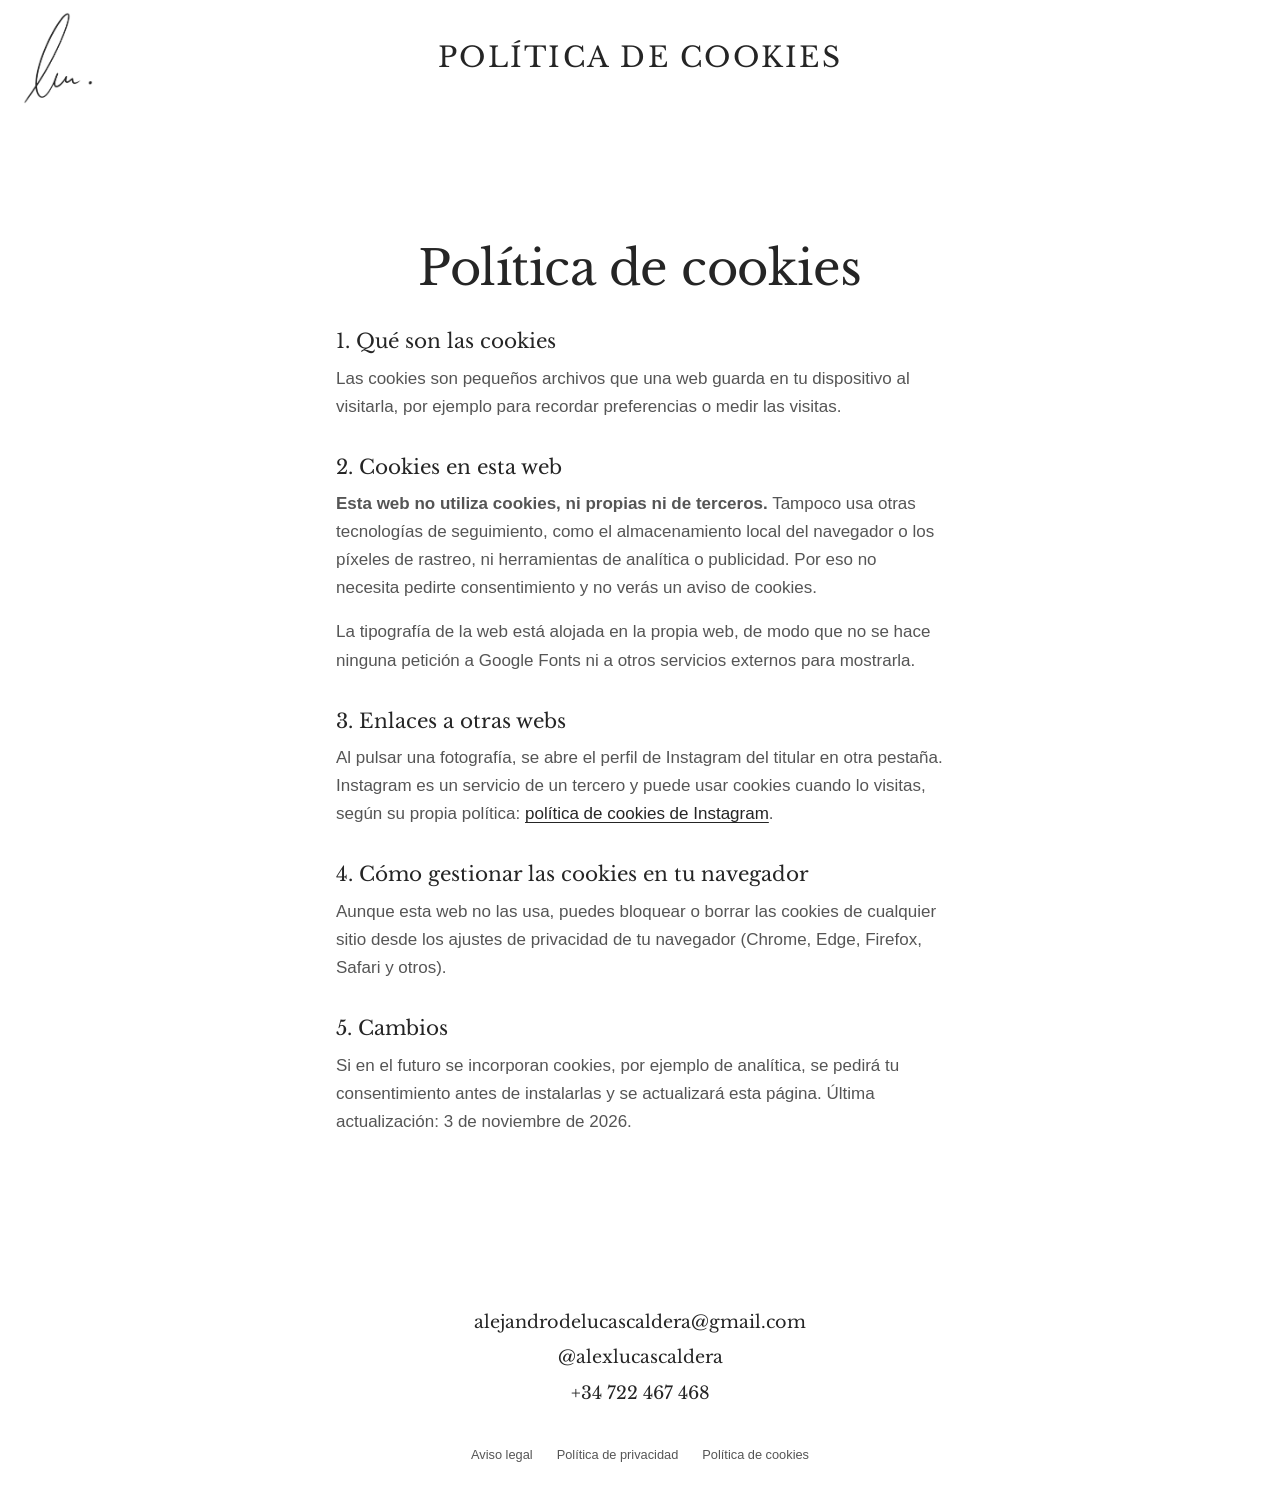
<file: pages/cookies.html>
<!DOCTYPE html>
<html lang="es">
<head>
  <meta charset="UTF-8">
  <meta name="viewport" content="width=device-width, initial-scale=1">

  <title>Política de cookies · Alejandro de Lucas</title>
  <meta name="description" content="Política de cookies de la web de Alejandro de Lucas, fotógrafo.">

  <!-- Tipo de letra de los títulos: está en la carpeta fuentes/ (no se pide a Google). El texto usa Helvetica -->
  <link rel="preload" href="../fuentes/libre-baskerville-normal.woff2" as="font" type="font/woff2" crossorigin>

  <!-- Icono de la pestaña: la firma -->
  <link rel="icon" href="../iconos/favicon.ico" sizes="any">
  <link rel="icon" type="image/png" sizes="192x192" href="../iconos/icono-192.png">
  <link rel="apple-touch-icon" href="../iconos/apple-touch-icon.png">

  <link rel="stylesheet" href="../estilos.css">
</head>
<body class="marco">

  <!-- Cabecera: firma a la izquierda (siempre lleva al inicio) y apartado en el centro -->
  <header class="marco-cabecera cabecera-interna">
    <a class="firma" href="../index.html" aria-label="Alejandro de Lucas, ir al inicio">
      <img src="../fotos/Portada/firma-oscura.png" alt="">
    </a>
    <p class="cabecera-seccion">Política de cookies</p>
  </header>

  <main>

    <section class="seccion texto-legal">
      <h1>Política de cookies</h1>

      <h2>1. Qué son las cookies</h2>
      <p>Las cookies son pequeños archivos que una web guarda en tu dispositivo al visitarla, por ejemplo para recordar preferencias o medir las visitas.</p>

      <h2>2. Cookies en esta web</h2>
      <p><strong>Esta web no utiliza cookies, ni propias ni de terceros.</strong> Tampoco usa otras tecnologías de seguimiento, como el almacenamiento local del navegador o los píxeles de rastreo, ni herramientas de analítica o publicidad. Por eso no necesita pedirte consentimiento y no verás un aviso de cookies.</p>
      <p>La tipografía de la web está alojada en la propia web, de modo que no se hace ninguna petición a Google Fonts ni a otros servicios externos para mostrarla.</p>

      <h2>3. Enlaces a otras webs</h2>
      <p>Al pulsar una fotografía, se abre el perfil de Instagram del titular en otra pestaña. Instagram es un servicio de un tercero y puede usar cookies cuando lo visitas, según su propia política: <a href="https://privacycenter.instagram.com/policies/cookies/" target="_blank" rel="noopener noreferrer">política de cookies de Instagram</a>.</p>

      <h2>4. Cómo gestionar las cookies en tu navegador</h2>
      <p>Aunque esta web no las usa, puedes bloquear o borrar las cookies de cualquier sitio desde los ajustes de privacidad de tu navegador (Chrome, Edge, Firefox, Safari y otros).</p>

      <h2>5. Cambios</h2>
      <p>Si en el futuro se incorporan cookies, por ejemplo de analítica, se pedirá tu consentimiento antes de instalarlas y se actualizará esta página. Última actualización: 3 de noviembre de 2026.</p>
    </section>

  </main>

  <!-- CONTACTO -->
  <footer class="marco-contacto">
    <a href="mailto:alejandrodelucascaldera@gmail.com">alejandrodelucascaldera@gmail.com</a>
    <a href="https://www.instagram.com/alexlucascaldera" target="_blank" rel="noopener noreferrer">@alexlucascaldera</a>
    <a href="tel:+34722467468">+34 722 467 468</a>
  </footer>

    <nav class="enlaces-legales" aria-label="Información legal">
      <a href="aviso-legal.html">Aviso legal</a>
      <a href="privacidad.html">Política de privacidad</a>
      <a href="cookies.html">Política de cookies</a>
    </nav>

  <!-- Cloudflare Web Analytics -->
  <script type='module' src='https://static.cloudflareinsights.com/beacon.min.js' data-cf-beacon='{"token": "d1ac068f640341fbb463d0f2d5d0233c"}'></script>
  <!-- End Cloudflare Web Analytics -->
</body>
</html>
</file>
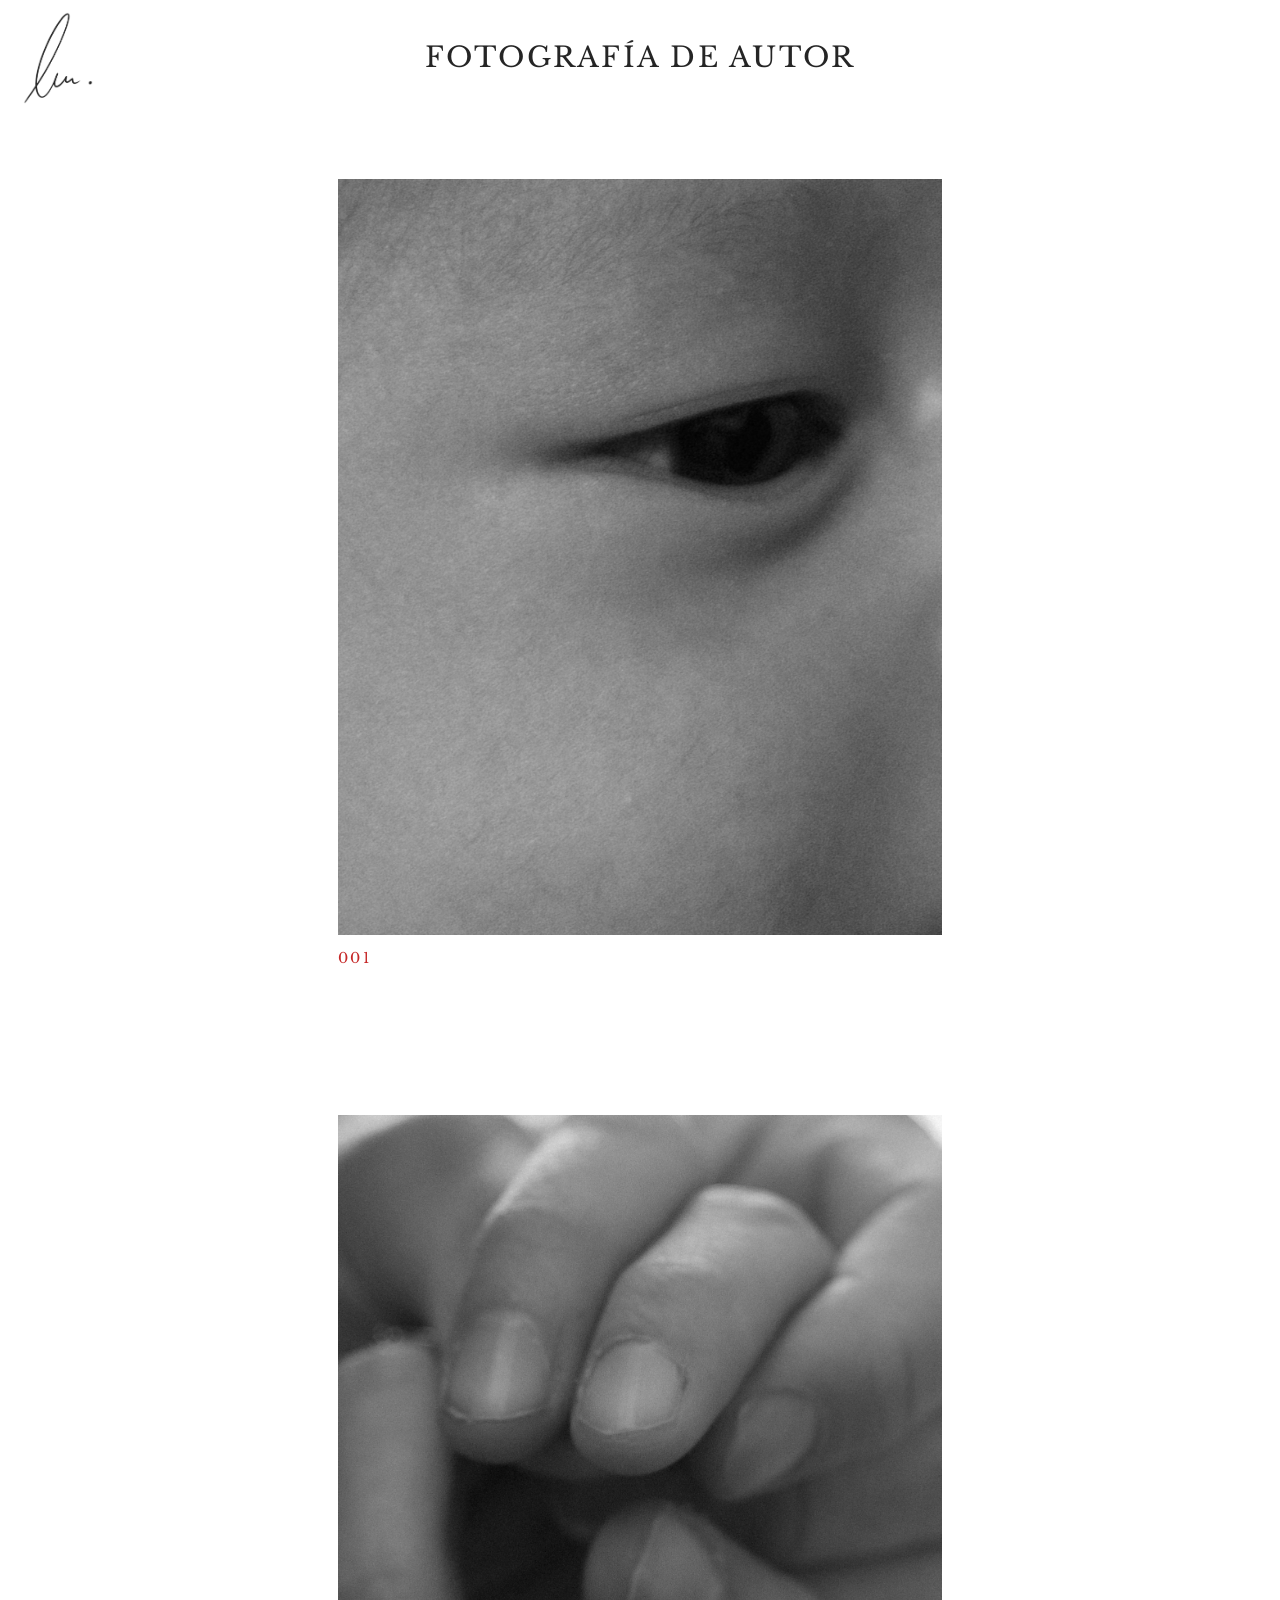
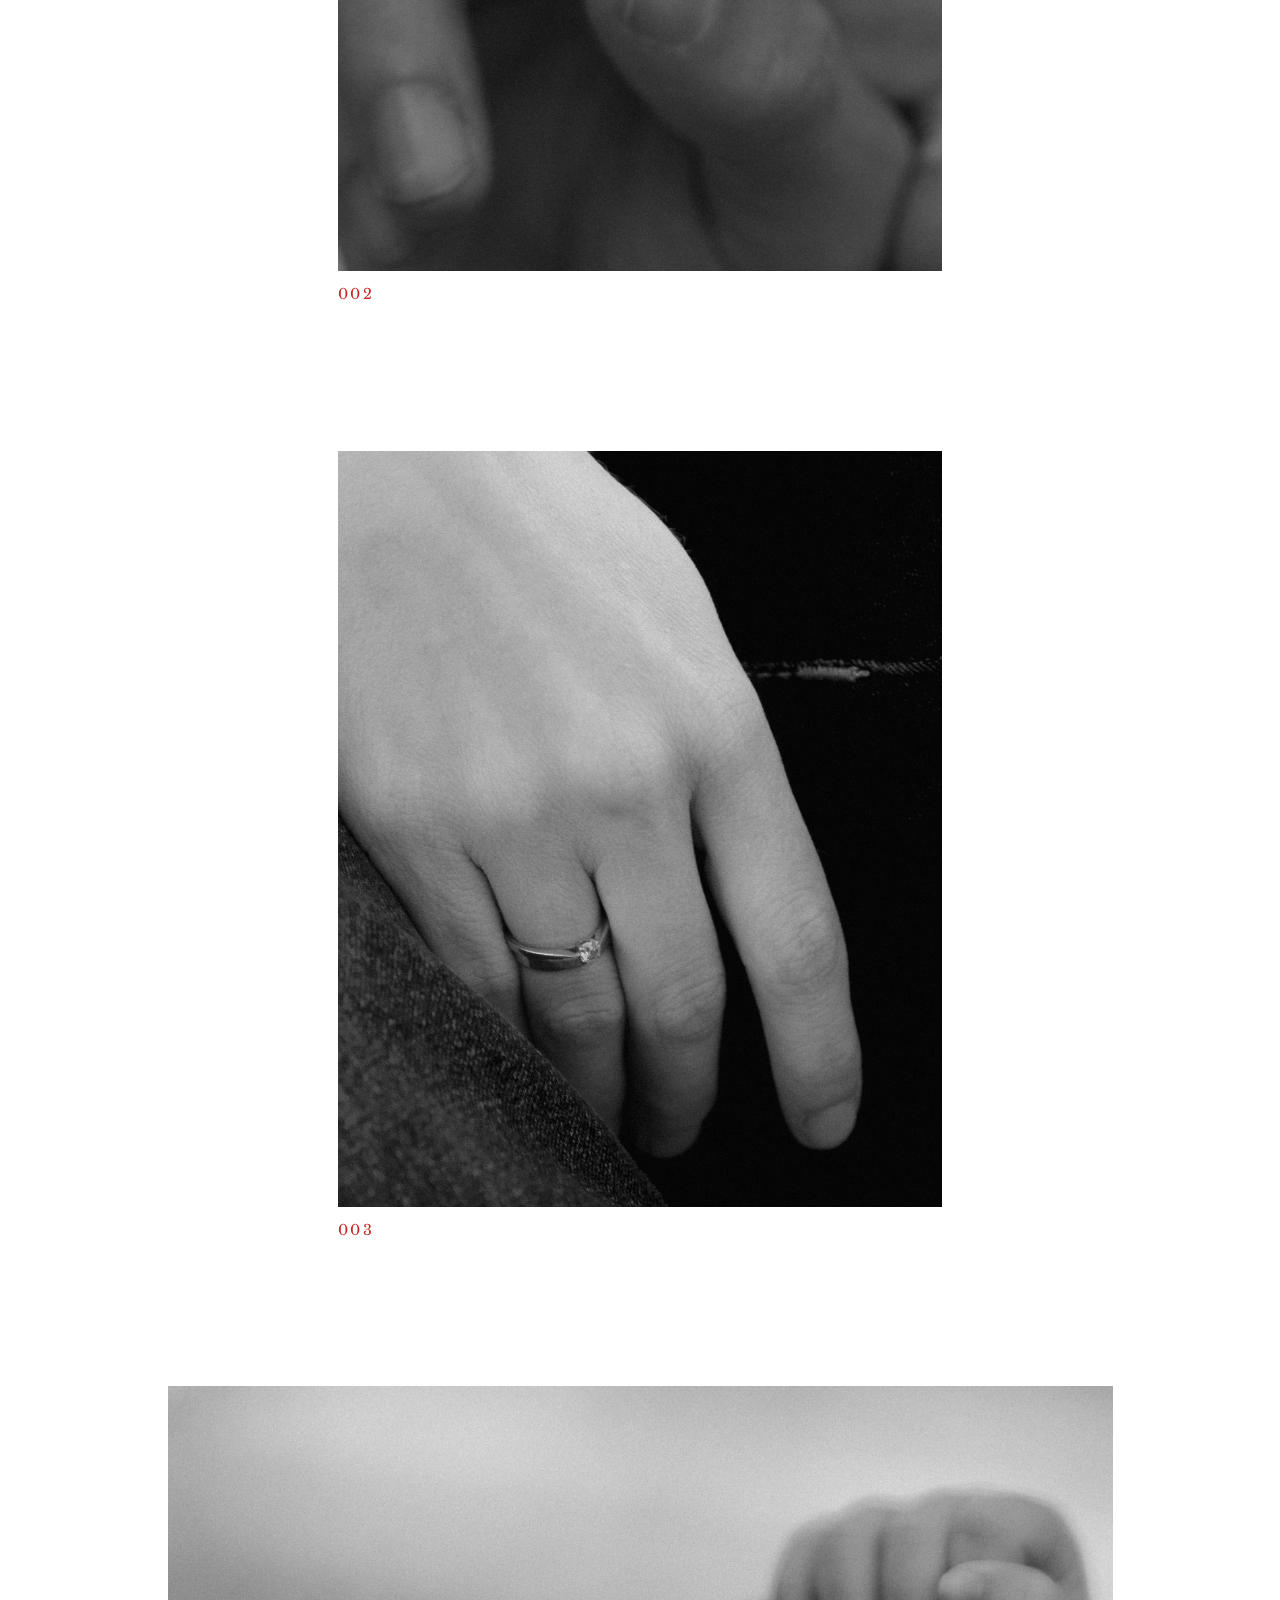
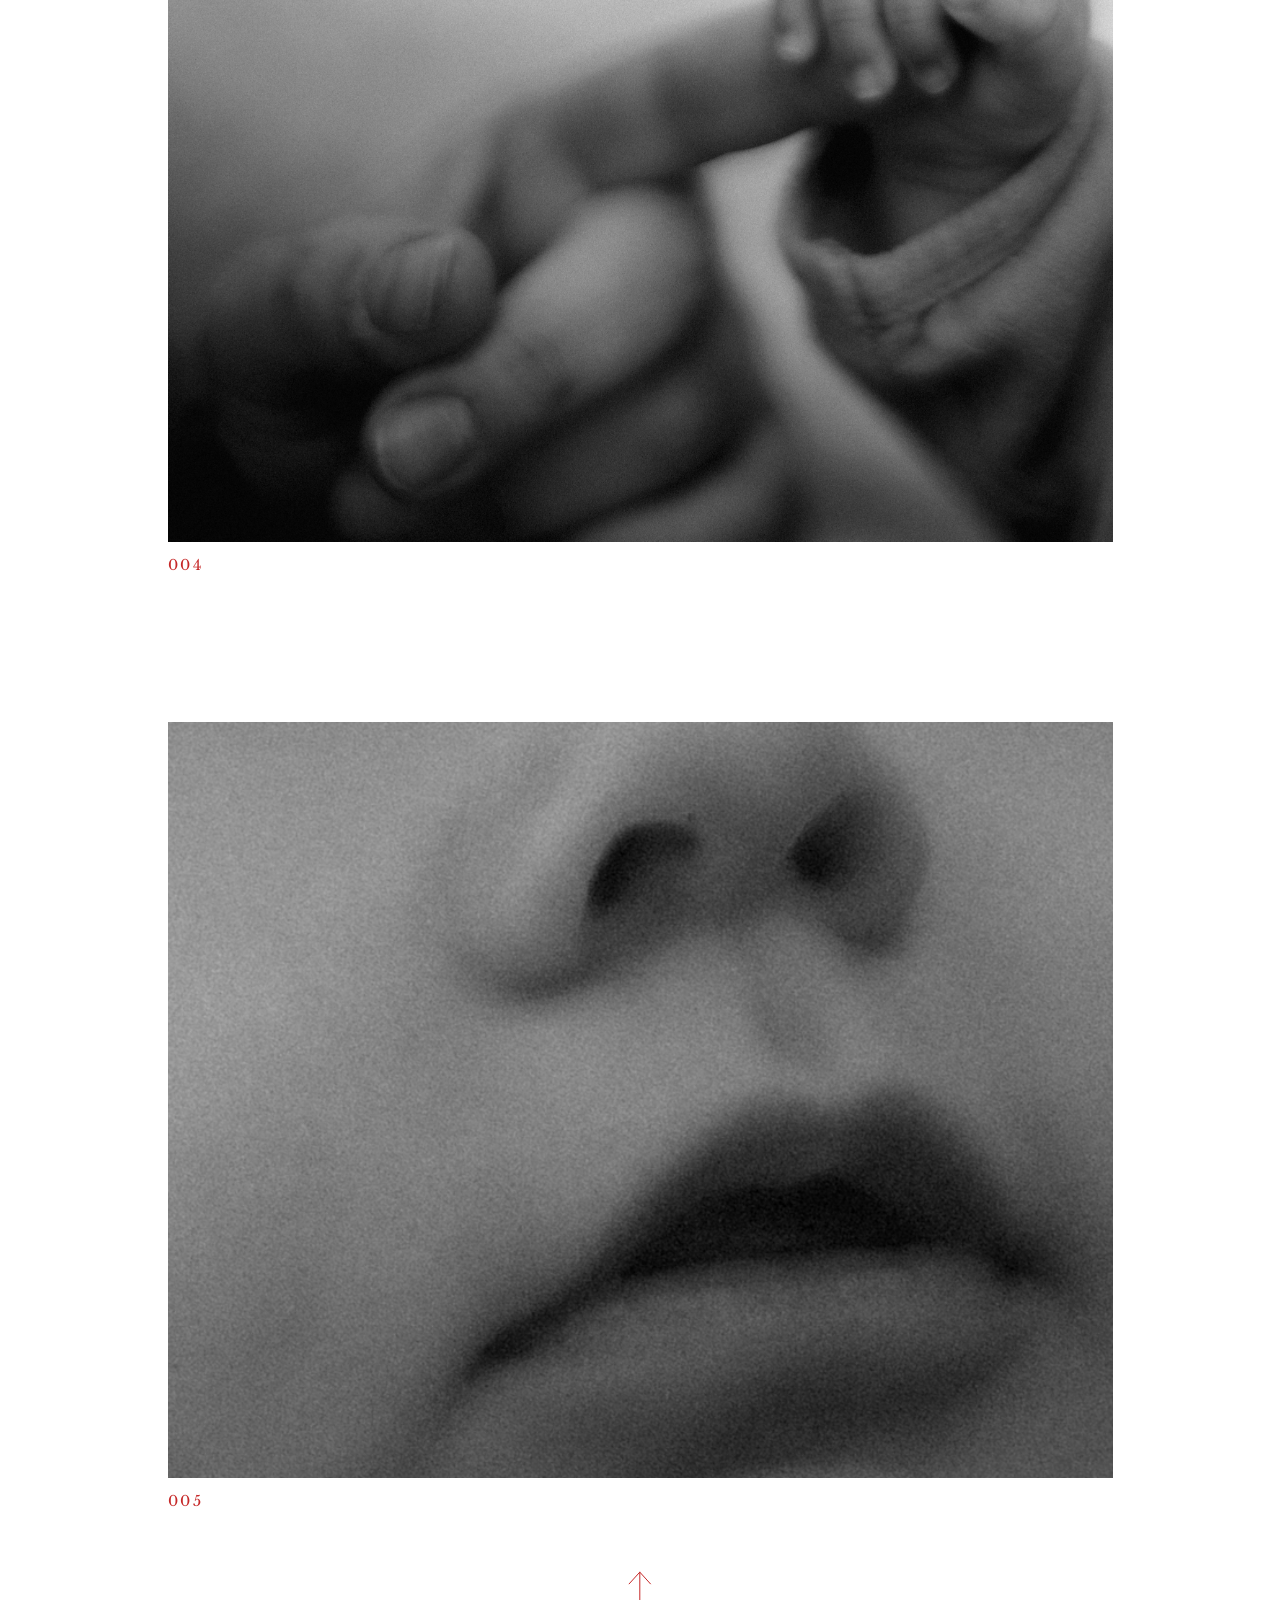
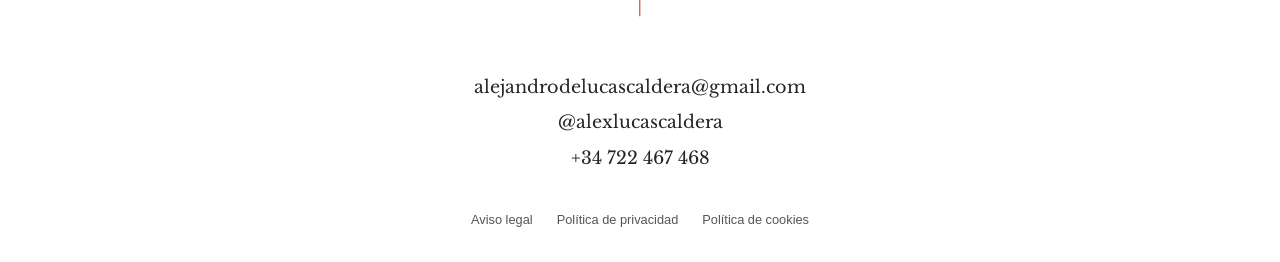
<file: pages/fotografia-de-autor.html>
<!DOCTYPE html>
<html lang="es">
<head>
  <meta charset="UTF-8">
  <meta name="viewport" content="width=device-width, initial-scale=1">

  <title>Fotografía de autor · Alejandro de Lucas</title>
  <meta name="description" content="Fotografía de autor de Alejandro de Lucas.">

  <!-- Tipo de letra de los títulos: está en la carpeta fuentes/ (no se pide a Google). El texto usa Helvetica -->
  <link rel="preload" href="../fuentes/libre-baskerville-normal.woff2" as="font" type="font/woff2" crossorigin>

  <!-- Icono de la pestaña: la firma -->
  <link rel="icon" href="../iconos/favicon.ico" sizes="any">
  <link rel="icon" type="image/png" sizes="192x192" href="../iconos/icono-192.png">
  <link rel="apple-touch-icon" href="../iconos/apple-touch-icon.png">

  <link rel="stylesheet" href="../estilos.css">
</head>
<body class="marco">

  <!-- Cabecera: firma a la izquierda (siempre lleva al inicio) y apartado en el centro -->
  <header class="marco-cabecera cabecera-interna">
    <a class="firma" href="../index.html" aria-label="Alejandro de Lucas, ir al inicio">
      <img src="../fotos/Portada/firma-oscura.png" alt="">
    </a>
    <p class="cabecera-seccion">Fotografía de autor</p>
  </header>

  <main>

    <h1 class="solo-lectores">Fotografía de autor</h1>

    <!-- ===== GALERÍA. Aquí salen solas, en grande y una a una, TODAS las fotos que lleven "autor" en el nombre del archivo
         (por ejemplo "Autor (1).jpg"): ponla en fotos/web/Familia/, añade su línea a fotos-aleatorias.js y ejecuta scripts/actualizar-fotos.bat.
         Mientras no haya ninguna, se ve el aviso "Próximamente" ===== -->
    <section class="apartado" id="autor">
      <div class="galeria-grande" data-galeria="autor">
        <p class="galeria-vacia">Próximamente.</p>
      </div>
    </section>

  </main>

  <!-- Flecha para volver al principio de la página: roja, fina y centrada entre el final del contenido y los datos de contacto -->
  <a class="subir" href="#" aria-label="Volver al principio de la página">
    <svg viewBox="0 0 24 44" aria-hidden="true" focusable="false">
      <path d="M12 43 V2 M2 13 L12 2 L22 13" />
    </svg>
  </a>

  <!-- CONTACTO -->
  <footer class="marco-contacto">
    <a href="mailto:alejandrodelucascaldera@gmail.com">alejandrodelucascaldera@gmail.com</a>
    <a href="https://www.instagram.com/alexlucascaldera" target="_blank" rel="noopener noreferrer">@alexlucascaldera</a>
    <a href="tel:+34722467468">+34 722 467 468</a>
  </footer>

  <script src="../scripts/fotos-aleatorias.js"></script>

    <nav class="enlaces-legales" aria-label="Información legal">
      <a href="aviso-legal.html">Aviso legal</a>
      <a href="privacidad.html">Política de privacidad</a>
      <a href="cookies.html">Política de cookies</a>
    </nav>

  <!-- Cloudflare Web Analytics -->
  <script type='module' src='https://static.cloudflareinsights.com/beacon.min.js' data-cf-beacon='{"token": "d1ac068f640341fbb463d0f2d5d0233c"}'></script>
  <!-- End Cloudflare Web Analytics -->
</body>
</html>
</file>
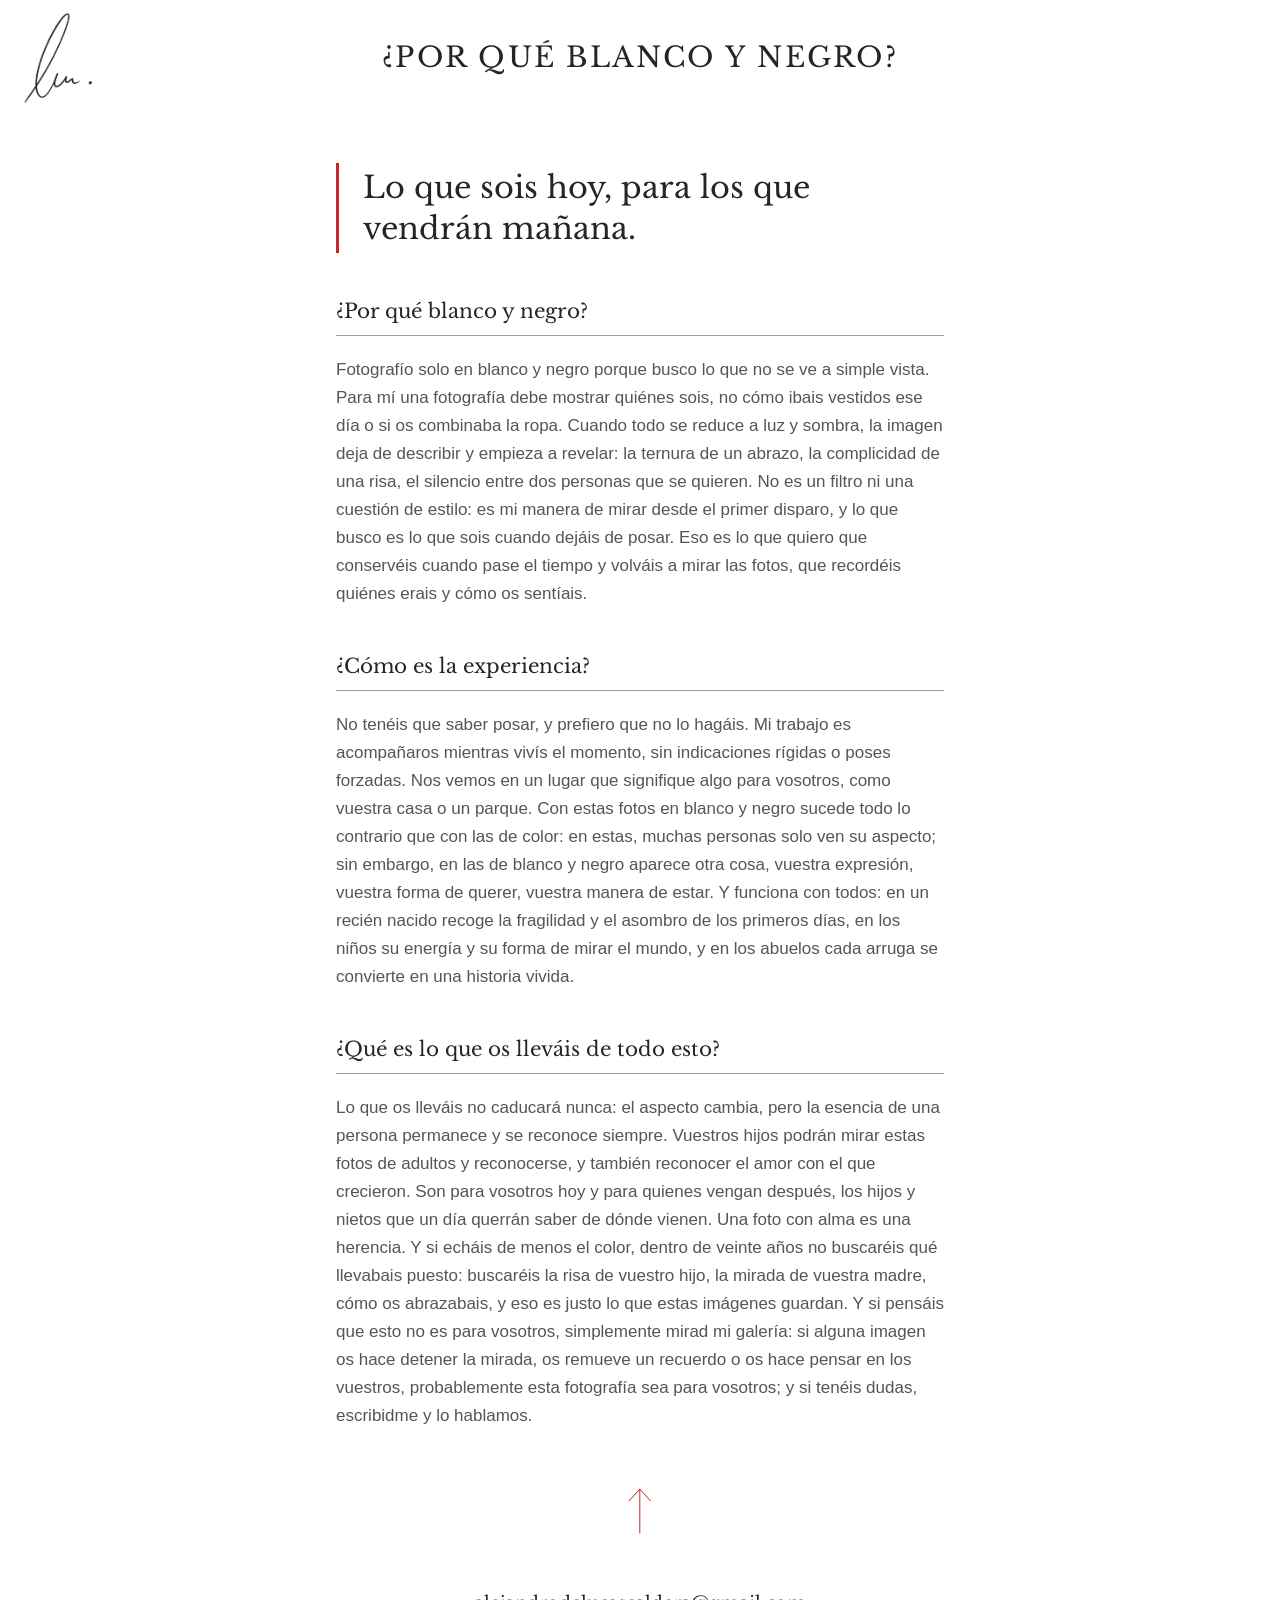
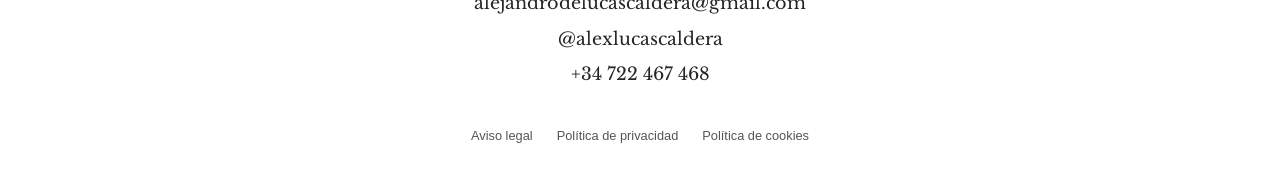
<file: pages/por-que-blanco-y-negro.html>
<!DOCTYPE html>
<html lang="es">
<head>
  <meta charset="UTF-8">
  <meta name="viewport" content="width=device-width, initial-scale=1">

  <title>¿Por qué blanco y negro? · Alejandro de Lucas</title>
  <meta name="description" content="Preguntas frecuentes sobre la fotografía en blanco y negro de Alejandro de Lucas: por qué, cómo es la sesión y qué te llevas.">

  <!-- Tipo de letra de los títulos: está en la carpeta fuentes/ (no se pide a Google). El texto usa Helvetica -->
  <link rel="preload" href="../fuentes/libre-baskerville-normal.woff2" as="font" type="font/woff2" crossorigin>

  <!-- Icono de la pestaña: la firma -->
  <link rel="icon" href="../iconos/favicon.ico" sizes="any">
  <link rel="icon" type="image/png" sizes="192x192" href="../iconos/icono-192.png">
  <link rel="apple-touch-icon" href="../iconos/apple-touch-icon.png">

  <link rel="stylesheet" href="../estilos.css">
</head>
<body class="marco">

  <!-- Cabecera: firma a la izquierda (siempre lleva al inicio) y apartado en el centro -->
  <header class="marco-cabecera cabecera-interna">
    <a class="firma" href="../index.html" aria-label="Alejandro de Lucas, ir al inicio">
      <img src="../fotos/Portada/firma-oscura.png" alt="">
    </a>
    <p class="cabecera-seccion">¿Por qué blanco y negro?</p>
  </header>

  <main>

    <section class="seccion texto-legal preguntas">

      <blockquote class="cita">
        <p>Lo que sois hoy, para los que vendrán mañana.</p>
      </blockquote>

      <h2>¿Por qué blanco y negro?</h2>
      <p>Fotografío solo en blanco y negro porque busco lo que no se ve a simple vista. Para mí una fotografía debe mostrar quiénes sois, no cómo ibais vestidos ese día o si os combinaba la ropa. Cuando todo se reduce a luz y sombra, la imagen deja de describir y empieza a revelar: la ternura de un abrazo, la complicidad de una risa, el silencio entre dos personas que se quieren. No es un filtro ni una cuestión de estilo: es mi manera de mirar desde el primer disparo, y lo que busco es lo que sois cuando dejáis de posar. Eso es lo que quiero que conservéis cuando pase el tiempo y volváis a mirar las fotos, que recordéis quiénes erais y cómo os sentíais. </p>

      <h2>¿Cómo es la experiencia?</h2>
      
      <p>No tenéis que saber posar, y prefiero que no lo hagáis. Mi trabajo es acompañaros mientras vivís el momento, sin indicaciones rígidas o poses forzadas. Nos vemos en un lugar que signifique algo para vosotros, como vuestra casa o un parque. Con estas fotos en blanco y negro sucede todo lo contrario que con las de color: en estas, muchas personas solo ven su aspecto; sin embargo, en las de blanco y negro aparece otra cosa, vuestra expresión, vuestra forma de querer, vuestra manera de estar. Y funciona con todos: en un recién nacido recoge la fragilidad y el asombro de los primeros días, en los niños su energía y su forma de mirar el mundo, y en los abuelos cada arruga se convierte en una historia vivida.</p>

      <h2>¿Qué es lo que os lleváis de todo esto?</h2>
    
      <p>Lo que os lleváis no caducará nunca: el aspecto cambia, pero la esencia de una persona permanece y se reconoce siempre. Vuestros hijos podrán mirar estas fotos de adultos y reconocerse, y también reconocer el amor con el que crecieron. Son para vosotros hoy y para quienes vengan después, los hijos y nietos que un día querrán saber de dónde vienen. Una foto con alma es una herencia. Y si echáis de menos el color, dentro de veinte años no buscaréis qué llevabais puesto: buscaréis la risa de vuestro hijo, la mirada de vuestra madre, cómo os abrazabais, y eso es justo lo que estas imágenes guardan. Y si pensáis que esto no es para vosotros, simplemente mirad mi galería: si alguna imagen os hace detener la mirada, os remueve un recuerdo o os hace pensar en los vuestros, probablemente esta fotografía sea para vosotros; y si tenéis dudas, escribidme y lo hablamos.</p>
    </section>

  </main>

  <!-- Flecha para volver al principio de la página: roja, fina y centrada entre el final del contenido y los datos de contacto -->
  <a class="subir" href="#" aria-label="Volver al principio de la página">
    <svg viewBox="0 0 24 44" aria-hidden="true" focusable="false">
      <path d="M12 43 V2 M2 13 L12 2 L22 13" />
    </svg>
  </a>

  <!-- CONTACTO -->
  <footer class="marco-contacto">
    <a href="mailto:alejandrodelucascaldera@gmail.com">alejandrodelucascaldera@gmail.com</a>
    <a href="https://www.instagram.com/alexlucascaldera" target="_blank" rel="noopener noreferrer">@alexlucascaldera</a>
    <a href="tel:+34722467468">+34 722 467 468</a>
  </footer>

    <nav class="enlaces-legales" aria-label="Información legal">
      <a href="aviso-legal.html">Aviso legal</a>
      <a href="privacidad.html">Política de privacidad</a>
      <a href="cookies.html">Política de cookies</a>
    </nav>

  <!-- Cloudflare Web Analytics -->
  <script type='module' src='https://static.cloudflareinsights.com/beacon.min.js' data-cf-beacon='{"token": "d1ac068f640341fbb463d0f2d5d0233c"}'></script>
  <!-- End Cloudflare Web Analytics -->
</body>
</html>
</file>
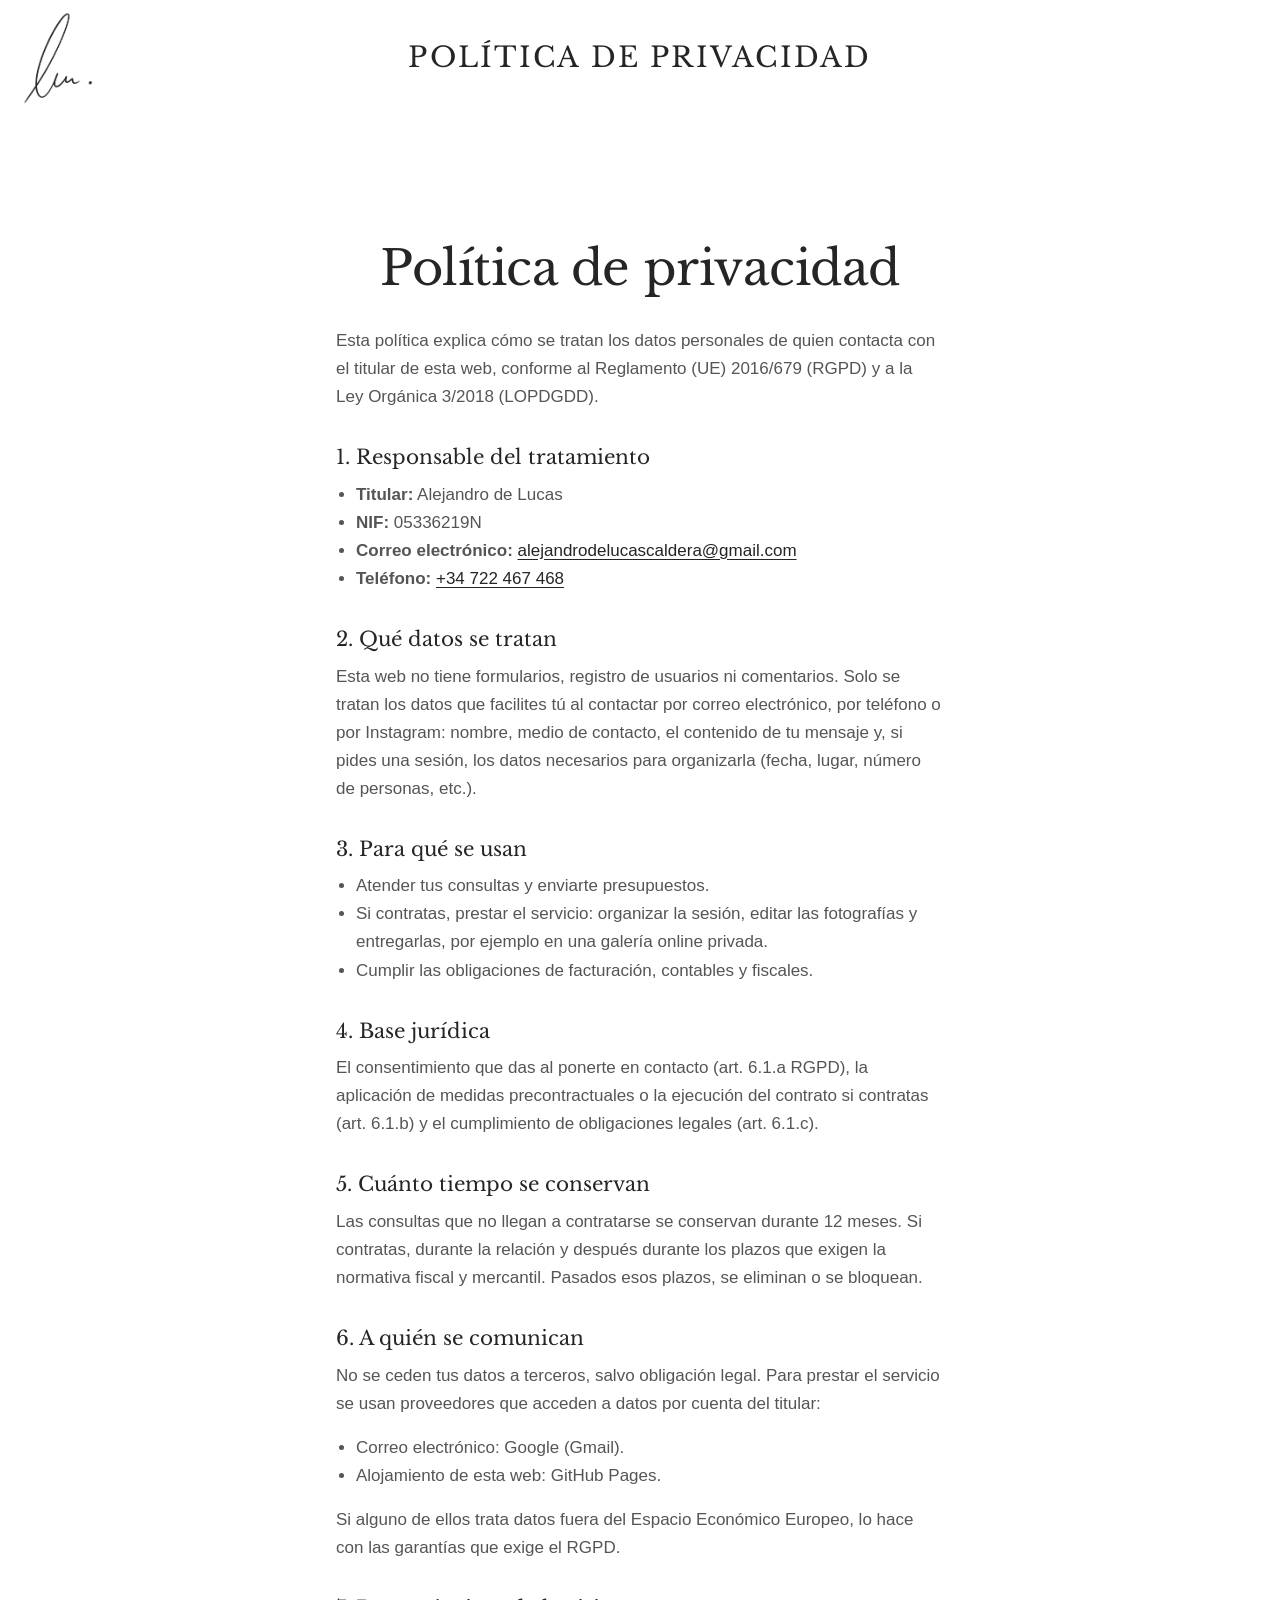
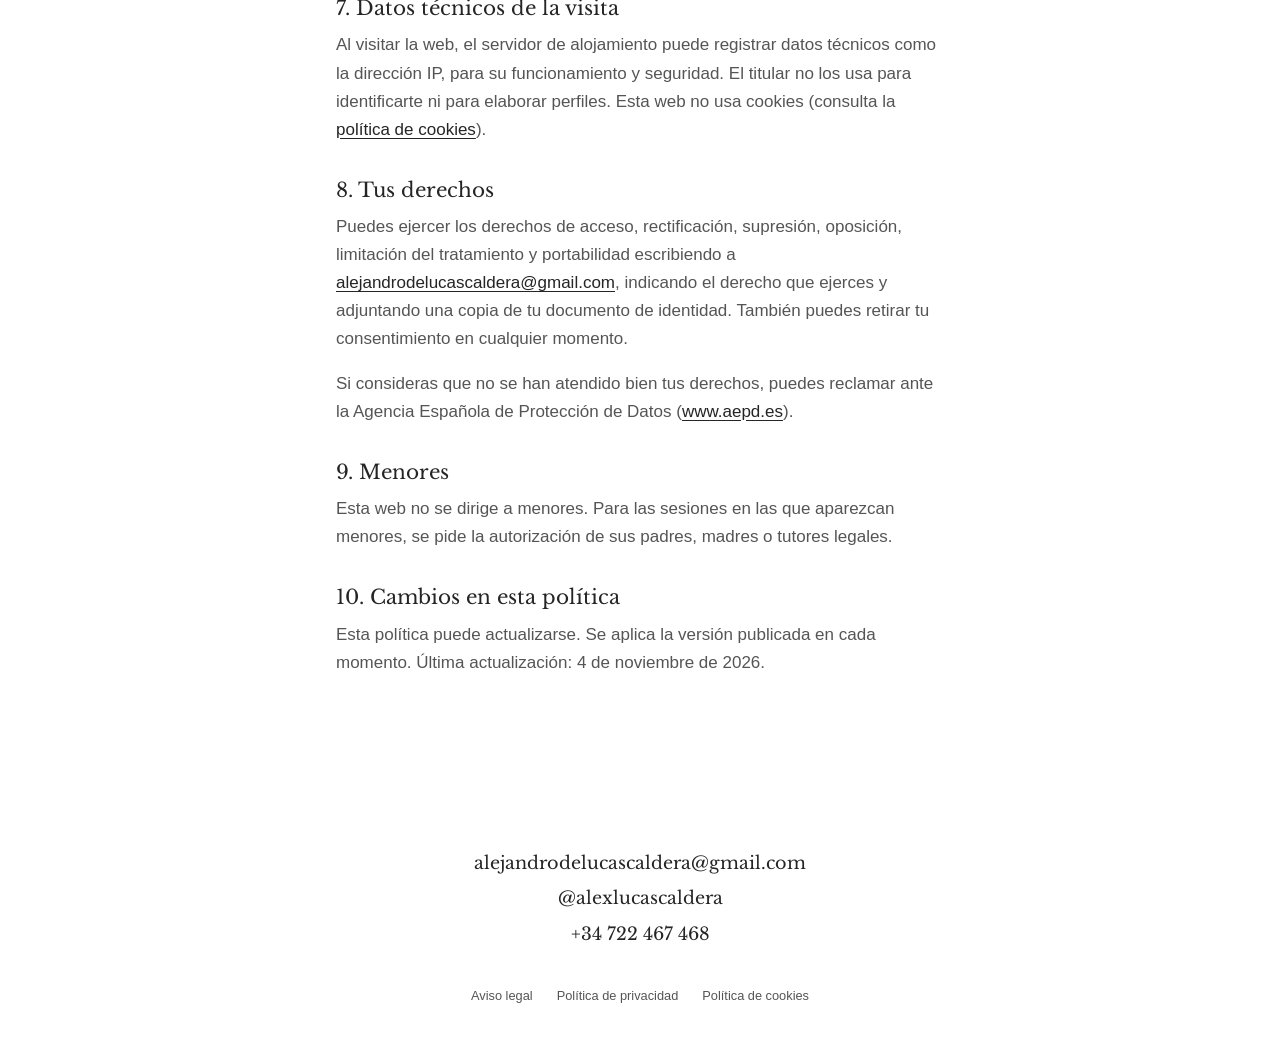
<file: pages/privacidad.html>
<!DOCTYPE html>
<html lang="es">
<head>
  <meta charset="UTF-8">
  <meta name="viewport" content="width=device-width, initial-scale=1">

  <title>Política de privacidad · Alejandro de Lucas</title>
  <meta name="description" content="Política de privacidad de la web de Alejandro de Lucas, fotógrafo.">

  <!-- Tipo de letra de los títulos: está en la carpeta fuentes/ (no se pide a Google). El texto usa Helvetica -->
  <link rel="preload" href="../fuentes/libre-baskerville-normal.woff2" as="font" type="font/woff2" crossorigin>

  <!-- Icono de la pestaña: la firma -->
  <link rel="icon" href="../iconos/favicon.ico" sizes="any">
  <link rel="icon" type="image/png" sizes="192x192" href="../iconos/icono-192.png">
  <link rel="apple-touch-icon" href="../iconos/apple-touch-icon.png">

  <link rel="stylesheet" href="../estilos.css">
</head>
<body class="marco">

  <!-- Cabecera: firma a la izquierda (siempre lleva al inicio) y apartado en el centro -->
  <header class="marco-cabecera cabecera-interna">
    <a class="firma" href="../index.html" aria-label="Alejandro de Lucas, ir al inicio">
      <img src="../fotos/Portada/firma-oscura.png" alt="">
    </a>
    <p class="cabecera-seccion">Política de privacidad</p>
  </header>

  <main>

    <section class="seccion texto-legal">
      <h1>Política de privacidad</h1>
      <p>Esta política explica cómo se tratan los datos personales de quien contacta con el titular de esta web, conforme al Reglamento (UE) 2016/679 (RGPD) y a la Ley Orgánica 3/2018 (LOPDGDD).</p>

      <h2>1. Responsable del tratamiento</h2>
      <ul>
        <li><strong>Titular:</strong> Alejandro de Lucas</li>
        <li><strong>NIF:</strong> 05336219N</li>
        <li><strong>Correo electrónico:</strong> <a href="mailto:alejandrodelucascaldera@gmail.com">alejandrodelucascaldera@gmail.com</a></li>
        <li><strong>Teléfono:</strong> <a href="tel:+34722467468">+34 722 467 468</a></li>
      </ul>

      <h2>2. Qué datos se tratan</h2>
      <p>Esta web no tiene formularios, registro de usuarios ni comentarios. Solo se tratan los datos que facilites tú al contactar por correo electrónico, por teléfono o por Instagram: nombre, medio de contacto, el contenido de tu mensaje y, si pides una sesión, los datos necesarios para organizarla (fecha, lugar, número de personas, etc.).</p>

      <h2>3. Para qué se usan</h2>
      <ul>
        <li>Atender tus consultas y enviarte presupuestos.</li>
        <li>Si contratas, prestar el servicio: organizar la sesión, editar las fotografías y entregarlas, por ejemplo en una galería online privada.</li>
        <li>Cumplir las obligaciones de facturación, contables y fiscales.</li>
      </ul>

      <h2>4. Base jurídica</h2>
      <p>El consentimiento que das al ponerte en contacto (art. 6.1.a RGPD), la aplicación de medidas precontractuales o la ejecución del contrato si contratas (art. 6.1.b) y el cumplimiento de obligaciones legales (art. 6.1.c).</p>

      <h2>5. Cuánto tiempo se conservan</h2>
      <p>Las consultas que no llegan a contratarse se conservan durante 12 meses. Si contratas, durante la relación y después durante los plazos que exigen la normativa fiscal y mercantil. Pasados esos plazos, se eliminan o se bloquean.</p>

      <h2>6. A quién se comunican</h2>
      <p>No se ceden tus datos a terceros, salvo obligación legal. Para prestar el servicio se usan proveedores que acceden a datos por cuenta del titular:</p>
      <ul>
        <li>Correo electrónico: Google (Gmail).</li>
        <li>Alojamiento de esta web: GitHub Pages.</li>
      </ul>
      <p>Si alguno de ellos trata datos fuera del Espacio Económico Europeo, lo hace con las garantías que exige el RGPD.</p>

      <h2>7. Datos técnicos de la visita</h2>
      <p>Al visitar la web, el servidor de alojamiento puede registrar datos técnicos como la dirección IP, para su funcionamiento y seguridad. El titular no los usa para identificarte ni para elaborar perfiles. Esta web no usa cookies (consulta la <a href="cookies.html">política de cookies</a>).</p>

      <h2>8. Tus derechos</h2>
      <p>Puedes ejercer los derechos de acceso, rectificación, supresión, oposición, limitación del tratamiento y portabilidad escribiendo a <a href="mailto:alejandrodelucascaldera@gmail.com">alejandrodelucascaldera@gmail.com</a>, indicando el derecho que ejerces y adjuntando una copia de tu documento de identidad. También puedes retirar tu consentimiento en cualquier momento.</p>
      <p>Si consideras que no se han atendido bien tus derechos, puedes reclamar ante la Agencia Española de Protección de Datos (<a href="https://www.aepd.es" target="_blank" rel="noopener noreferrer">www.aepd.es</a>).</p>

      <h2>9. Menores</h2>
      <p>Esta web no se dirige a menores. Para las sesiones en las que aparezcan menores, se pide la autorización de sus padres, madres o tutores legales.</p>

      <h2>10. Cambios en esta política</h2>
      <p>Esta política puede actualizarse. Se aplica la versión publicada en cada momento. Última actualización: 4 de noviembre de 2026.</p>
    </section>

  </main>

  <!-- CONTACTO -->
  <footer class="marco-contacto">
    <a href="mailto:alejandrodelucascaldera@gmail.com">alejandrodelucascaldera@gmail.com</a>
    <a href="https://www.instagram.com/alexlucascaldera" target="_blank" rel="noopener noreferrer">@alexlucascaldera</a>
    <a href="tel:+34722467468">+34 722 467 468</a>
  </footer>

    <nav class="enlaces-legales" aria-label="Información legal">
      <a href="aviso-legal.html">Aviso legal</a>
      <a href="privacidad.html">Política de privacidad</a>
      <a href="cookies.html">Política de cookies</a>
    </nav>

  <!-- Cloudflare Web Analytics -->
  <script type='module' src='https://static.cloudflareinsights.com/beacon.min.js' data-cf-beacon='{"token": "d1ac068f640341fbb463d0f2d5d0233c"}'></script>
  <!-- End Cloudflare Web Analytics -->
</body>
</html>
</file>
<file: estilos.css>
/* =========================================================
   0. TIPOGRAFÍA DE LOS TÍTULOS (Libre Baskerville)
   Está guardada en la carpeta fuentes/ de la propia web: así no se pide a Google Fonts
   y no se envía la dirección IP de los visitantes a Google.
   ========================================================= */
@font-face {
  font-family: "Libre Baskerville";
  font-style: normal;
  font-weight: 400 700;   /* un solo archivo sirve para el grosor normal y el negrita */
  font-display: swap;
  src: url("fuentes/libre-baskerville-normal.woff2") format("woff2");
}

/* =========================================================
   1. COLORES, LETRAS Y MÁRGENES
   Cambia estos valores y cambia toda la web a la vez.
   ========================================================= */
:root {
  /* Paleta: blanco, negro y grises, y un único color: el rojo de la línea de la frase destacada, de los números de las fotos de autor, del punto del menú y de la flecha de volver arriba */
  --blanco: #FFFFFF;
  --negro: #000000;
  --rojo: #C62828;                     /* el único color de la web: la línea de la frase destacada de la página de preguntas, los números de las fotos de autor, el punto del menú y la flecha de volver arriba */
  --gris-suave: #D9D9D9;

  /* Cómo se usa la paleta en la web */
  --fondo: var(--blanco);
  --texto: #252525;                    /* nombre y títulos */
  --texto-suave: #555555;              /* textos de introducción */
  --fondo-bloque: color-mix(in srgb, var(--texto) 6%, var(--fondo));   /* un tono más oscuro que el fondo: bloques de texto y botones de Familia / Fotos analógicas */
  --primario: var(--texto);
  --fondo-boton: var(--gris-suave);    /* fondo de los botones (con línea y texto negros) */
  --categoria: var(--texto-suave);     /* localización y categoría */
  --marco-v: clamp(2rem, 8vw, 6rem);   /* espacio blanco entre bloques de la portada: arriba y abajo de la foto sola y el hueco entre bloques */
  --boton-ancho: 16rem;                /* ancho de TODOS los botones (Cuéntame tu idea y los de Otros) */
  --boton-alto: 3.25rem;               /* alto de TODOS los botones */
  --radio-boton: 4px;                  /* esquinas de los botones: casi cuadradas, con las puntas un poco redondeadas (0 = totalmente cuadradas) */

  --letra-titulos: "Libre Baskerville", serif;
  --letra-texto: "Helvetica Neue", Helvetica, Arial, sans-serif;

  --margen: clamp(1.25rem, 5vw, 4rem);     /* margen lateral */
  --espacio: clamp(4.5rem, 10vw, 8rem);    /* espacio entre secciones */
  --ancho-maximo: 78rem;                   /* ancho máximo del contenido */
}

/* =========================================================
   2. AJUSTES GENERALES
   ========================================================= */
* {
  box-sizing: border-box;
}

body {
  margin: 0;
  background: var(--fondo);
  color: var(--texto);
  font-family: var(--letra-texto);
  font-size: 1.0625rem;
  line-height: 1.65;
}

img {
  display: block;
  max-width: 100%;
  -webkit-user-drag: none;               /* no se pueden arrastrar fuera de la página */
  -webkit-touch-callout: none;           /* sin menú de pulsación larga en iPhone */
  user-select: none;
}

a {
  color: inherit;
}

a:focus-visible {
  outline: 2px solid var(--primario);
  outline-offset: 3px;
}

h1,
h2 {
  margin: 0;
  text-align: center;
  font-family: var(--letra-titulos);
  font-weight: 400;
  line-height: 1.08;
}

h1 {
  max-width: 13ch;
  margin-inline: auto;   /* centrado */
  font-size: clamp(2.25rem, 6vw, 4.5rem);
  letter-spacing: -0.01em;
}

h2 {
  margin-bottom: 2.5rem;
  font-size: clamp(1.9rem, 4vw, 2.75rem);
}

/* Todas las secciones tienen el mismo espacio arriba, abajo y a los lados */
.seccion {
  max-width: var(--ancho-maximo);
  margin: 0 auto;
  padding: var(--espacio) var(--margen);
}

.boton {
  display: inline-flex;
  align-items: center;
  justify-content: center;
  box-sizing: border-box;
  width: var(--boton-ancho);
  max-width: 100%;
  height: var(--boton-alto);
  padding: 0 1rem;
  text-align: center;
  line-height: 1.2;
  border: 2px solid var(--texto);
  border-radius: var(--radio-boton);
  background: var(--fondo-bloque);
  color: var(--texto);
  text-decoration: none;
  letter-spacing: 0.02em;
  transition: background 0.3s ease, color 0.3s ease;
}

.boton:hover {
  background: var(--texto);
  color: var(--fondo-boton);
}

/* =========================================================
   3. BOTONES DE «OTROS TRABAJOS»
   ========================================================= */

.otras-sesiones {
  text-align: center;
  padding-top: 0;
}

.otras-sesiones p {
  margin: 0 0 1rem;
  color: var(--texto-suave);
}

.otras-sesiones ul {
  display: flex;
  flex-wrap: wrap;
  justify-content: center;
  gap: 0.75rem;
  margin: 0;
  padding: 0;
  list-style: none;
}

.otras-sesiones a {
  display: inline-flex;
  align-items: center;
  justify-content: center;
  box-sizing: border-box;
  width: var(--boton-ancho);
  max-width: 100%;
  height: var(--boton-alto);
  padding: 0 1rem;
  text-align: center;
  line-height: 1.2;
  border: 2px solid var(--texto);
  border-radius: var(--radio-boton);
  background: var(--fondo-boton);
  color: var(--texto);
  text-decoration: none;
  transition: background 0.3s ease, color 0.3s ease;
}

.otras-sesiones a:hover {
  background: var(--texto);
  color: var(--fondo-boton);
}

/* =========================================================
   5. MARCO DE LAS PÁGINAS DE DENTRO Y PIE DE PÁGINA
   ========================================================= */
.marco {
  --lado: clamp(3rem, 9vw, 7.5rem);   /* ancho de la columna lateral (y alto de la cabecera: la esquina es un cuadrado) */
  display: flex;
  flex-direction: column;
  min-height: 100vh;
  background: var(--fondo);
}

/* El contenido de cada página deja un margen a los lados */
.marco main {
  flex: 1;
  padding-inline: var(--lado);
}

.marco-cabecera {
  position: relative;   /* para colocar la firma en la esquina */
  padding: clamp(1rem, 2.5vw, 1.75rem) var(--margen);
  text-align: center;
}

.marco-contacto {
  display: grid;
  grid-template-columns: 1fr auto 1fr;   /* columnas de los lados iguales: el Instagram queda en el centro exacto */
  align-items: baseline;
  gap: 0.5rem 2rem;
  padding: clamp(1rem, 2.5vw, 1.75rem) calc(var(--lado) + var(--margen));
  font-family: var(--letra-titulos);
  font-size: clamp(0.8rem, 1.5vw, 1.1rem);
}

.marco-contacto a {
  text-decoration: none;
}

.marco-contacto a:first-child { justify-self: start; }
.marco-contacto a:last-child { justify-self: end; }

.marco-contacto a:hover {
  color: var(--categoria);
}

/* Pie: en pantallas que no son muy anchas, los tres datos pasan a una columna centrada
   (con el correo largo no caben en una sola línea hasta unos 1360 px) */
@media (max-width: 85rem) {
  .marco-contacto {
    display: flex;
    flex-direction: column;
    align-items: center;
    gap: 0.4rem;
    text-align: center;
  }
}

/* =========================================================
   6. PRESENTACIÓN (texto a la izquierda y foto a la derecha)
   ========================================================= */
.sobre {
  display: grid;
  grid-template-columns: minmax(0, 1fr) minmax(0, 1fr);
  margin-inline: calc(var(--lado) * -1);   /* ocupa todo el ancho de la pantalla */
}

.sobre-texto {
  padding:
    clamp(2.5rem, 6vw, 5.5rem)
    clamp(1.5rem, 4vw, 3.5rem)
    clamp(2.5rem, 6vw, 4.5rem)
    calc(var(--lado) + var(--margen));
  background: var(--fondo-bloque);
}

.sobre-texto h2 {
  margin-bottom: 1.25rem;
  text-align: left;
  font-size: clamp(2rem, 4vw, 3rem);
}

.sobre-subtitulo {
  margin: 0 0 2.25rem;
  font-family: var(--letra-titulos);
  font-size: clamp(1.1rem, 1.8vw, 1.4rem);
  line-height: 1.35;
  letter-spacing: 0.02em;
}

.sobre-parrafo {
  max-width: 34rem;
  margin: 0;
  color: var(--texto-suave);
}

/* La foto de la presentación se ve entera, en 3:2 (horizontal) o 2:3 (vertical), sin recortes */
.sobre-foto {
  align-self: center;
}

.sobre-foto img {
  display: block;
  width: min(100%, calc(85svh * var(--r, 1.5)));   /* una foto vertical nunca pasa del alto de la ventana */
  height: auto;
  aspect-ratio: var(--r, 1.5);
  margin-inline: auto;
  object-fit: cover;
}

/* En el móvil la presentación es solo el texto, a todo el ancho y sin la foto */
@media (max-width: 45rem) {
  .sobre {
    grid-template-columns: 1fr;
  }

  .sobre-texto {
    padding-inline: var(--margen);
  }

  .sobre-foto {
    display: none;
  }
}

/* =========================================================
   7. CABECERA DE LAS PÁGINAS DE DENTRO
   (firma a la izquierda y apartado en el centro)
   ========================================================= */
.cabecera-interna {
  display: grid;
  grid-template-columns: minmax(0, 1fr) auto minmax(0, 1fr);
  align-items: center;
  gap: 1rem;
  height: var(--lado);   /* igual que el ancho de la columna: la esquina de la firma es un cuadrado */
  padding-block: 0;
  padding-inline: calc(var(--lado) + 1rem);
}

/* La firma va dentro del cuadrado de la izquierda: la columna entre el borde
   de la pantalla y la línea vertical del marco. Su tamaño depende de esa columna. */
.firma {
  position: absolute;
  top: 0;
  bottom: 0;
  left: 0;
  width: var(--lado);
  display: flex;
  align-items: center;
  justify-content: center;
  text-decoration: none;
}

.firma img {
  width: auto;
  height: calc(var(--lado) * 0.8);
  max-width: 80%;
  object-fit: contain;
}

/* El apartado donde estamos, en el centro */
.cabecera-seccion {
  grid-column: 2;
  margin: 0;
  font-family: var(--letra-titulos);
  font-size: clamp(1.1rem, 2.4vw, 1.75rem);
  letter-spacing: 0.08em;
  line-height: 1.25;
  text-align: center;
  text-transform: uppercase;
}

@media (max-width: 45rem) {
  .cabecera-interna {
    gap: 0.5rem;
    height: calc(var(--lado) * 1.5);   /* cabecera más alta para que quepa la firma más grande */
  }

  .firma img {
    height: calc(var(--lado) * 1.3);
    max-width: 100%;
  }

  .cabecera-seccion {
    font-size: 0.95rem;
    letter-spacing: 0.05em;
  }
}

/* =========================================================
   8. PORTADA ESTILO ZARA: FIRMA Y PANTALLAS DE FOTOS
   Pantallas de fotos que van subiendo al bajar, y la firma
   grande fija abajo a la derecha.
   ========================================================= */
/* Todas las fotos se ven enteras en 3:2 (horizontal) o 2:3 (vertical): el bloque se adapta a la foto,
   no al revés. fotos-aleatorias.js guarda la proporción de cada foto en --r (1.5 o 0.6667). */
.pantalla {
  position: relative;
  display: flex;
  overflow: hidden;
  background: var(--texto);
}

/* Si en una fila hay fotos de distinta forma, cada una ocupa un ancho proporcional a la suya
   y todas quedan con la misma altura, sin huecos */
.pantalla > .foto-enlace {
  flex: var(--r, 1.5) 1 0;
}

.pantalla img {
  display: block;
  width: 100%;
  height: auto;
  aspect-ratio: var(--r, 1.5);
  object-fit: cover;
}

/* Firma grande, fija abajo a la derecha. Es blanca y va sin sombra;
   al llegar a una zona clara se pone oscura sola. */
.firma-grande {
  position: sticky;          /* acompaña mientras se ven las fotos y se queda en la última */
  bottom: 0;
  z-index: 5;
  margin: calc(var(--alto) * -1) clamp(1rem, 3vw, 2.5rem) 0 auto;   /* esquina inferior derecha; se superpone a la última foto y no añade altura ni deja hueco debajo */
  transform: translateY(calc(clamp(1rem, 3vw, 2rem) * -1));        /* la separa del borde de abajo sin ocupar sitio */
  display: flex;
  flex-direction: column;
  gap: 0.5rem;
  width: calc(var(--alto) * 0.76);     /* ancho de la firma (su proporción es 638 x 839) */
  text-decoration: none;
}

.firma-grande img {
  display: block;
  width: 100%;
  height: var(--alto);
}

/* =========================================================
   9. PORTADA: ZONA CLARA DE ABAJO
   ========================================================= */
/* Zona clara de abajo: Familia | Fotos analógicas y contacto. La firma ya no llega hasta aquí: acaba en la última foto */
.zara-claro {
  background: var(--fondo);
}

/* =========================================================
   10. PORTADA: FOTO SOLA CON MARGEN
   ========================================================= */
/* Una sola foto, centrada y con margen blanco alrededor */
.foto-sola {
  display: grid;
  place-items: center;
  grid-template-columns: minmax(0, 1fr);
  padding: var(--marco-v) var(--margen);
  background: var(--fondo);
}

.foto-sola img {
  display: block;
  width: 100%;
  height: auto;
  aspect-ratio: var(--r, 1.5);
  object-fit: cover;
}

/* Cuadrícula de fotos (portada y páginas de dentro): filas de 3 fotos separadas por líneas blancas.
   Las fotos NO se recortan: en cada fila todas tienen la misma altura y cada una conserva su formato
   (3:2, 2:3, 5:4 o 4:5). fotos-aleatorias.js guarda la proporción de cada foto en --r.
   Para hacer las líneas más gruesas o más finas, cambia --linea */
.cuadricula {
  --linea: clamp(8px, 1.6vw, 20px);   /* grosor de las líneas blancas: 20 px en pantalla grande, 8 px en móvil */
  display: flex;
  flex-direction: column;
  gap: var(--linea);
  padding: var(--linea);                 /* espacio blanco alrededor, igual de ancho que las líneas */
  background: var(--fondo);
}

.cuadricula .fila {
  display: flex;
  gap: var(--linea);
}

/* cada foto ocupa un ancho proporcional a su formato, así todas quedan con la misma altura */
.cuadricula .fila > .foto-enlace {
  flex: var(--r, 1.5) 1 0;
  overflow: hidden;
}

/* Fotografía de autor: las fotos en grande, una debajo de otra, cada una entera y con su formato.
   Ninguna pasa del 84 % del alto de la ventana ni del 92 % del ancho. Para más o menos aire entre fotos, cambia --separacion */
.galeria-grande {
  --separacion: clamp(3rem, 12vw, 9rem);
  display: flex;
  flex-direction: column;
  align-items: center;
  gap: var(--separacion);
  padding: clamp(1.5rem, 5vw, 4rem) 0 var(--separacion);
  background: var(--fondo);
}

.galeria-grande > .foto-autor {
  width: min(92vw, calc(84svh * var(--r, 1.5)));   /* entera: ni más ancha que la pantalla ni más alta que la ventana */
  margin: 0;
}

.foto-autor .foto-enlace {
  display: block;
}

/* el número de cada foto (001, 002...), en rojo, debajo y alineado con su borde izquierdo */
.foto-autor figcaption {
  margin-top: 0.75rem;
  font-family: var(--letra-titulos);
  font-size: 0.9rem;
  letter-spacing: 0.2em;
  color: var(--rojo);
}

.foto-autor img {
  display: block;
  width: 100%;
  height: auto;
  aspect-ratio: var(--r, 1.5);
  object-fit: cover;
}

/* Fotografía de autor sin fotos todavía */
.galeria-vacia {
  margin: 0;
  padding: clamp(4rem, 12vw, 9rem) 0;
  text-align: center;
  color: var(--texto-suave);
}

/* En el móvil la portada lleva solo 5 fotos, de una en una (cada una a todo el ancho y con su formato), y después el menú.
   Se ocultan las filas a partir de la 3.ª y la 3.ª foto de la 2.ª fila (3 + 2 = 5). Para otra cantidad, cambia estos dos selectores */
@media (max-width: 45rem) {
  .zara .cuadricula .fila:nth-child(n + 3),
  .zara .cuadricula .fila:nth-child(2) > .foto-enlace:nth-child(n + 3) {
    display: none;
  }

  .zara .cuadricula .fila {
    flex-direction: column;
  }

  .zara .cuadricula .fila > .foto-enlace {
    flex: none;
    width: 100%;
  }
}

.cuadricula img {
  display: block;
  width: 100%;
  height: auto;
  aspect-ratio: var(--r, 1.5);
  object-fit: cover;
}

/* =========================================================
   INTRO DE LA PORTADA
   La primera vez que se abre la portada (una vez por visita): pantalla blanca con una foto entera, con su
   formato, y la firma negra fuera de la foto, en la esquina inferior derecha. Después se va el fondo, la firma se queda en esa
   esquina (pasando a blanca para verse sobre las fotos) y queda la portada.
   Se controla desde script.js; la foto se cambia en el <script> del <head> de index.html.
   ========================================================= */
#intro {
  display: none;
}

.con-intro {
  overflow: hidden;      /* mientras dura la intro no se puede bajar (solo en html: si fuera tambien en body, la firma pegajosa dejaria de funcionar) */
}

.con-intro #intro,
#intro.saliendo {
  display: block;
  position: fixed;
  inset: 0;
  z-index: 1000;
  cursor: pointer;       /* pulsar en cualquier sitio salta la intro */
}

.con-intro .firma-grande {
  visibility: hidden;    /* la firma de verdad aparece cuando acaba la intro, justo donde llega la de la intro */
}

.intro-fondo {
  position: absolute;
  inset: 0;
  display: grid;
  place-items: center;
  background: var(--blanco);
  transition: opacity 1s ease;
}

/* la foto se ve entera, con su formato: nunca más ancha ni más alta que la ventana */
.intro-foto {
  display: block;
  width: auto;
  height: auto;
  max-width: 88vw;
  max-height: 84svh;
  opacity: 0;
  transition: opacity 1s ease;
}

.intro-firma {
  position: fixed;
  right: clamp(1rem, 3vw, 2.5rem);     /* mismos márgenes que la firma de la portada: esquina inferior derecha */
  bottom: clamp(1rem, 3vw, 2rem);
  width: calc(var(--alto) * 0.76 * 0.65);      /* más pequeña que la de la portada (proporción 638 x 839); al irse el fondo crece hasta la de la portada */
  height: calc(var(--alto) * 0.65);
  z-index: 1001;
  opacity: 0;
  transform-origin: 0 0;
  pointer-events: none;
  transition: opacity 1.4s ease, transform 1.3s cubic-bezier(0.65, 0, 0.35, 1);
}

/* las dos versiones de la firma, una encima de otra: sale la negra y, al irse el fondo, se cruza con la blanca */
.intro-firma img {
  position: absolute;
  inset: 0;
  width: 100%;
  height: 100%;
  transition: opacity 1.2s ease;
}

.intro-firma-blanca {
  opacity: 0;
}

#intro.saliendo .intro-firma-negra {
  opacity: 0;
}

#intro.saliendo .intro-firma-blanca {
  opacity: 1;
}

#intro.foto-lista .intro-foto,
#intro.firma-lista .intro-firma {
  opacity: 1;
}

#intro.saliendo .intro-fondo {
  opacity: 0;            /* el fondo blanco y la foto se van y aparece la portada */
}

/* La firma de la portada aparece con un fundido suave al abrir la página */
.firma-grande img {
  animation: aparecer-firma 1.2s ease 0.3s both;
}

@keyframes aparecer-firma {
  from { opacity: 0; }
  to { opacity: 1; }
}

@media (prefers-reduced-motion: reduce) {
  .firma-grande img {
    animation: none;
  }
}

/* Texto que no se ve pero sí lo leen buscadores y lectores de pantalla (el título de la página) */
.solo-lectores {
  position: absolute;
  width: 1px;
  height: 1px;
  margin: -1px;
  padding: 0;
  overflow: hidden;
  clip-path: inset(50%);
  white-space: nowrap;
  border: 0;
}

/* =========================================================
   11. APARTADOS DENTRO DE UNA PÁGINA: título y bloques de fotos
   ========================================================= */
/* Cada apartado ocupa todo el ancho de la pantalla */
.apartado {
  margin-inline: calc(var(--lado) * -1);
}

.apartado-titulo {
  margin: 0;
  padding: clamp(4rem, 9vw, 7rem) var(--margen) clamp(2rem, 5vw, 4rem);
  font-size: clamp(2rem, 5vw, 3.5rem);
  text-align: center;
}

/* Carrusel: una fila de fotos cuadradas que se desliza. Las fotos se recortan a cuadrado (object-fit: cover) */
.carrusel {
  --alto: clamp(9rem, 26vw, 24rem);   /* alto de las fotos; el ancho de cada una depende de su formato */
  position: relative;
  background: var(--texto);
}

.carrusel-pista {
  display: flex;
  overflow-x: auto;
  scroll-snap-type: x mandatory;
  scrollbar-width: none;
  -webkit-overflow-scrolling: touch;
}

.carrusel-pista::-webkit-scrollbar {
  display: none;
}

.carrusel-pista > .foto-enlace {
  flex: 0 0 auto;
  height: var(--alto);
  aspect-ratio: var(--r, 1.5);
  scroll-snap-align: start;
}

.carrusel-pista img {
  display: block;
  width: 100%;
  height: 100%;
  object-fit: cover;
}

/* sin JavaScript la pista queda vacía: no se muestra el carrusel */
.carrusel:has(> .carrusel-pista:empty) {
  display: none;
}

.carrusel-flecha {
  position: absolute;
  top: 50%;
  width: 2.75rem;
  height: 2.75rem;
  margin-top: -1.375rem;
  padding: 0 0 0.2rem;
  border: 0;
  border-radius: 50%;
  background: rgba(255, 255, 255, 0.9);
  color: var(--texto);
  font-size: 1.75rem;
  line-height: 1;
  cursor: pointer;
  transition: opacity 0.3s ease, background 0.3s ease;
}

.carrusel-flecha:hover {
  background: var(--fondo);
}

.carrusel-flecha:focus-visible {
  outline: 2px solid var(--primario);
  outline-offset: 2px;
}

.carrusel-anterior {
  left: clamp(0.5rem, 2vw, 1.5rem);
}

.carrusel-siguiente {
  right: clamp(0.5rem, 2vw, 1.5rem);
}

.carrusel-flecha[disabled] {
  opacity: 0;
  pointer-events: none;
}

/* en el móvil las flechas son un poco más pequeñas (también se desliza con el dedo) */
@media (max-width: 45rem) {
  .carrusel-flecha {
    width: 2.25rem;
    height: 2.25rem;
    margin-top: -1.125rem;
    font-size: 1.5rem;
  }
}

/* Botones al final de la página */
.acciones-final {
  display: flex;
  flex-wrap: wrap;
  justify-content: center;
  gap: 1rem;
  padding-block: clamp(3rem, 7vw, 5rem);
}

.acciones-final .boton {
  padding: 1rem 2.5rem;
}

/* Texto de "en qué consiste" y precios, en una columna centrada y fácil de leer */
.seccion.detalle-servicio {
  max-width: 48rem;
  padding-bottom: 0;
}

.detalle-servicio p {
  margin: 0 0 1.25rem;
  color: var(--texto-suave);
}

.precios {
  margin: 2rem 0;
  padding: 0;
  list-style: none;
  font-family: var(--letra-titulos);
  font-size: clamp(1rem, 2vw, 1.2rem);
  line-height: 1.7;
}

.precios li::before {
  content: "· ";
  color: var(--categoria);
}

.detalle-servicio .nota {
  margin-bottom: 0.75rem;
  font-size: 0.875rem;
}

/* Medidas de la portada. El pie es el mismo que el de las páginas de dentro (.marco-contacto). */
.zara {
  --lado: clamp(3rem, 9vw, 7.5rem);                 /* igual que en las páginas de dentro */
  --alto: clamp(3.5rem, min(17vw, 30vh), 14rem);        /* alto de la firma (portada e intro): nunca más del 30 % del alto de la ventana */
}

/* Solo en móvil: la firma de la portada y de la intro más grande */
@media (max-width: 45rem) {
  .zara {
    --alto: clamp(6rem, min(30vw, 26vh), 10rem);
  }

  .intro-firma {
    width: calc(var(--alto) * 0.76 * 0.85);
    height: calc(var(--alto) * 0.85);
  }
}

/* Varios párrafos seguidos en la presentación */
.sobre-parrafo + .sobre-parrafo {
  margin-top: 1rem;
}

/* =========================================================
   12. TÍTULOS QUE APARECEN AL BAJAR (lo activa script.js)
   ========================================================= */
.revelar {
  opacity: 0;
  transform: translateY(1.75rem);
  transition: opacity 0.9s ease, transform 0.9s cubic-bezier(0.2, 0.7, 0.2, 1);
}

.revelar.visible {
  opacity: 1;
  transform: none;
}

/* =========================================================
   14. FOTOS CON ENLACE AL INSTAGRAM
   Cada foto va dentro de un <a class="foto-enlace">; estas reglas hacen que el enlace
   ocupe el mismo sitio que ocupaba la foto, para que el diseño no cambie.
   ========================================================= */
.foto-enlace {
  display: block;
  min-width: 0;
  min-height: 0;
}

.pantalla > .foto-enlace {
  overflow: hidden;
}

/* la foto de una sola, con su marco blanco alrededor: nunca más ancha que 52rem
   ni más alta que la ventana menos los márgenes blancos */
.foto-sola > .foto-enlace {
  width: min(100%, 52rem, calc((100svh - 2 * var(--marco-v)) * var(--r, 1.5)));
}

/* la foto de la presentación ocupa su mitad de la pantalla */
.sobre-foto > .foto-enlace {
  width: 100%;
}

/* =========================================================
   15. BLOQUE DIVIDIDO DE LA PORTADA: Familia | Fotos analógicas
   Dos mitades a todo el ancho; cada una es un enlace con el nombre en letra grande.
   ========================================================= */
.bloque-dividido {
  --borde: 1px;                          /* grosor de las líneas negras */
  display: grid;
  grid-template-columns: minmax(0, 1fr);   /* un botón debajo de otro, cada uno a todo el ancho */
  border-top: var(--borde) solid var(--negro);
  border-bottom: var(--borde) solid var(--negro);
}

.bloque-mitad {
  display: flex;
  align-items: center;                   /* centrado en vertical */
  justify-content: flex-start;           /* pegado a la izquierda, como el índice de un libro */
  gap: 0.9rem;                           /* espacio entre el punto rojo y el texto */
  min-height: clamp(3.5rem, 7vw, 5.5rem);   /* alto de cada botón */
  padding: 0.5rem var(--margen);         /* el mismo margen izquierdo que el resto de la web */
  background: var(--fondo-bloque);
  color: var(--texto);
  font-family: var(--letra-titulos);
  font-size: clamp(0.8rem, 1.2vw, 0.95rem);   /* letra pequeña */
  font-weight: 400;                      /* el grosor más fino que tiene esta tipografía */
  letter-spacing: 0.03em;
  line-height: 1.3;
  text-align: left;
  text-decoration: none;
  transition: background 0.3s ease, color 0.3s ease;
}

/* la raya roja que va delante de cada entrada del menú */
.bloque-mitad::before {
  content: "";
  flex: none;
  width: 1.1rem;                         /* largo de la raya */
  height: 1px;                           /* fina */
  background: var(--rojo);
}

/* las líneas negras que separan los botones */
.bloque-mitad + .bloque-mitad {
  border-top: var(--borde) solid var(--negro);
}

/* al pasar el ratón, el botón se pone gris y el texto sigue negro */
.bloque-mitad:hover {
  background: var(--fondo-boton);
}

/* =========================================================
   16. PÁGINAS LEGALES (aviso legal, privacidad y cookies) Y ENLACES DEL PIE
   ========================================================= */
.seccion.texto-legal {
  max-width: 46rem;
}

.texto-legal h1 {
  max-width: none;
  margin: 0 0 2rem;
  font-size: clamp(2rem, 5vw, 3rem);
}

.texto-legal h2 {
  margin: 2.25rem 0 0.75rem;
  font-size: 1.25rem;
  text-align: left;
}

.texto-legal p,
.texto-legal li {
  color: var(--texto-suave);
}

.texto-legal p {
  margin: 0 0 1rem;
}

.texto-legal ul {
  margin: 0 0 1rem;
  padding-left: 1.25rem;
}

.texto-legal a {
  color: var(--texto);
  text-underline-offset: 0.15em;
}

/* Página de preguntas (¿Por qué blanco y negro?): cada título de apartado lleva una línea fina debajo, a todo el ancho del texto */
.preguntas h2 {
  margin-top: 3rem;
  padding-bottom: 0.75rem;
  border-bottom: 1px solid rgba(37, 37, 37, 0.45);
}

/* el párrafo que va después de la línea del título se separa un poco */
.preguntas h2 + p {
  margin-top: 1.25rem;
}

/* Frase destacada: letra grande, en negro, con una línea roja a la izquierda */
.cita {
  margin: 2.25rem 0;
  padding: 0.25rem 0 0.25rem 1.5rem;
  border-left: 3px solid var(--rojo);    /* la línea de la izquierda, en rojo */
}

.cita p {
  margin: 0;
  font-family: var(--letra-titulos);
  font-size: clamp(1.35rem, 3.2vw, 1.9rem);
  line-height: 1.35;
  color: var(--texto);
}

.cita footer {
  margin-top: 0.75rem;
  font-size: 0.9rem;
  letter-spacing: 0.04em;
  color: var(--texto-suave);
}

/* Avance de las preguntas, en la presentación de Reportajes familiares y Fotos analógicas (debajo del nombre):
   el enlace "Leer más" lleva a la página ¿Por qué blanco y negro? */
.avance-enlace {
  display: block;
  margin: 0 0 2.25rem;
  color: inherit;
  text-decoration: none;
}

/* el enlace "Leer más" va separado del último párrafo */
.sobre-parrafo + .avance-enlace {
  margin-top: 1.5rem;
}

.avance-mas {
  padding-bottom: 0.15rem;
  border-bottom: 1px solid var(--texto);
  font-family: var(--letra-titulos);
  letter-spacing: 0.04em;
}

.avance-mas::after {
  content: " →";
}

.avance-enlace:hover .avance-mas,
.avance-enlace:focus-visible .avance-mas {
  border-bottom-width: 2px;
}

.avance-enlace:focus-visible {
  outline: 2px solid var(--primario);
  outline-offset: 6px;
}

/* Flecha roja y fina para volver al principio (páginas Fotografía de autor y ¿Por qué blanco y negro?): va al acabar el contenido, centrada */
.subir {
  display: block;
  align-self: center;                    /* centrada */
  width: 1.6rem;
  margin: 3.5rem auto calc(3.5rem - clamp(1rem, 2.5vw, 1.75rem));   /* centrada entre el final del texto y el principio de los datos de contacto (al pie le quedan 1,75 rem de relleno) */
  color: var(--rojo);
}

/* ¿Por qué blanco y negro?: la frase destacada va cerca del título de la página (sin el hueco grande de arriba) */
.seccion.preguntas {
  padding-top: 1rem;
}

.seccion.preguntas > .cita {
  margin-top: 2rem;
}

.seccion.preguntas > p:last-child {
  margin-bottom: 0;
}

/* en estas dos páginas se quita el espacio de debajo del contenido para que la flecha vaya justo al acabar */
.seccion.preguntas,
.galeria-grande {
  padding-bottom: 0;
}

.subir svg {
  display: block;
  width: 100%;
  height: auto;
  fill: none;
  stroke: currentColor;
  stroke-width: 1;                       /* grosor de la línea: fina */
  stroke-linecap: round;
  stroke-linejoin: round;
  vector-effect: non-scaling-stroke;
  overflow: visible;
}

.subir svg path {
  vector-effect: non-scaling-stroke;     /* la línea mide lo mismo aunque la flecha cambie de tamaño */
}

.subir:hover svg,
.subir:focus-visible svg {
  stroke-width: 2;
}

.subir:focus-visible {
  outline: 2px solid var(--primario);
  outline-offset: 6px;
}

/* Enlaces legales, pequeños y centrados, debajo del pie */
.enlaces-legales {
  display: flex;
  flex-wrap: wrap;
  justify-content: center;
  gap: 0.4rem 1.5rem;
  padding: 0.5rem var(--margen) 2rem;
  font-size: 0.8rem;
  color: var(--texto-suave);
}

.enlaces-legales a {
  text-decoration: none;
}

.enlaces-legales a:hover {
  text-decoration: underline;
}
</file>
